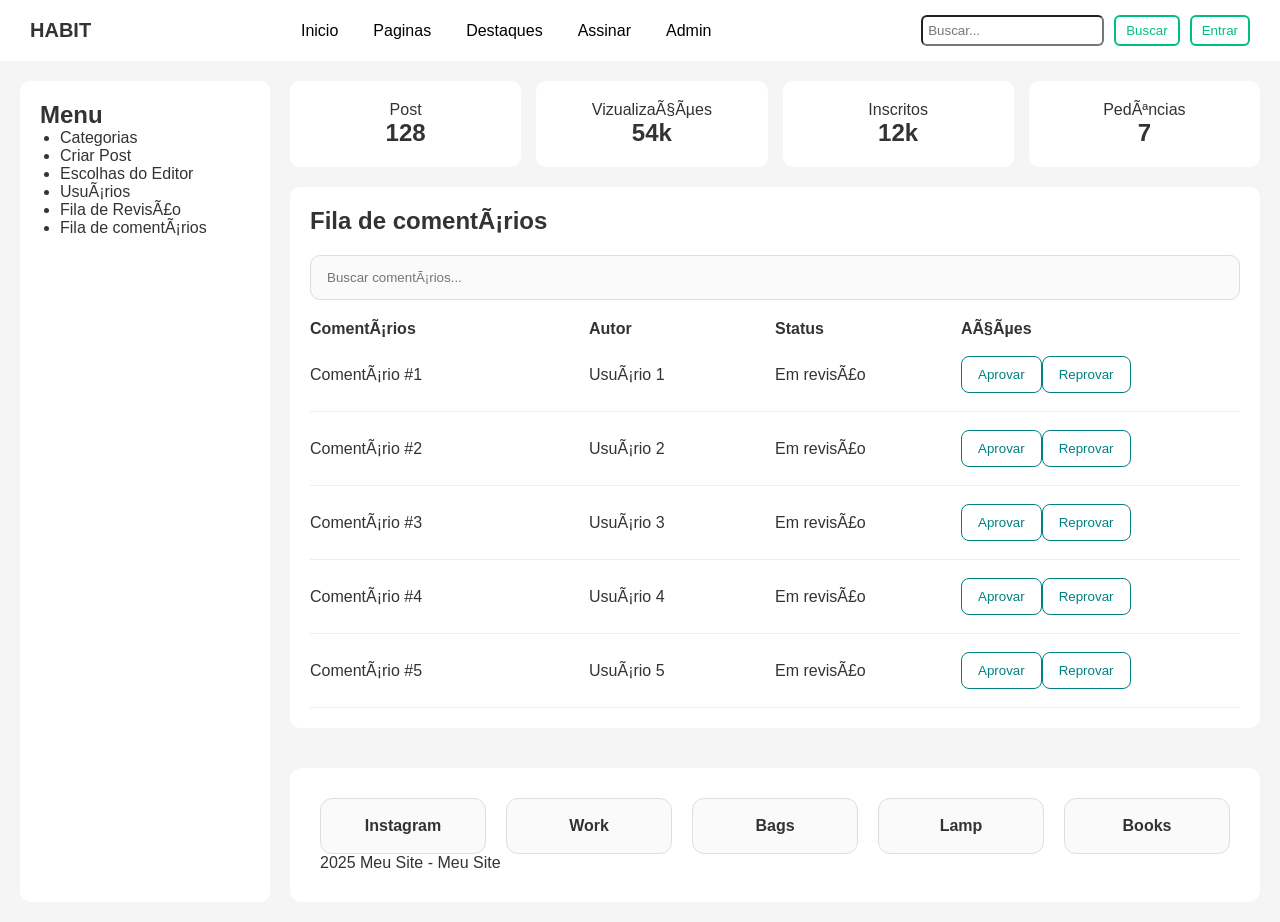
<file: Projeto10/index.html>
<!DOCTYPE html>
<html lang="pt-BR"
<head>
    <meta charset="UFT-8">
    <meta name="viewport" content="width=device-width, initial-scale=1.8">
    <title>Meu Projeto</title>
    <link rel="stylesheet" href="css/style.css">
</head>

</html>
<header>
    <div class="logo">HABIT</div>

    <nav>
        <a href="#">Inicio</a>
        <a href="#">Paginas</a>
        <a href="#">Destaques</a>
        <a href="#">Assinar</a>
        <a href="#">Admin</a>
    </nav>
    <div class="actions">
<input type="text" placeholder="Buscar...">
<button>Buscar</button>
<button>Entrar</button>
    </div>
</header>
<body>
    <div class="dashboard">

        <aside class="sidebar">

            <h2>Menu</h2>

            <ul>
                <li>Categorias</li>
                <li>Criar Post</li>
                <li>Escolhas do Editor</li>
                <li>Usuários</li>
                <li>Fila de Revisão</li>
                <li>Fila de comentários</li>
            </ul>
        </aside>
        <main class="conteudo">

            <section class="cards">
                

                <div class="cardInfo">
                    <p>Post</p>
                    <h2>128</h2>
                </div>

                <div class="cardInfo">
                    <p>Vizualizações</p>
                    <h2>54k</h2>
                    </div>

                <div class="cardInfo">
                    <p>Inscritos</p>
                    <h2>12k</h2>
                </div>

                <div class="cardInfo">
                    <p>Pedências</p>
                    <h2>7</h2>
                </div>
            </section>
            <section class="comentarios">
                <h2>Fila de comentários</h2>
                <input type="text" placeholder="Buscar comentários...">

            <div class="topo">
                <div class="coment">
                    Comentários
                </div>

                <div class="autor">
                    Autor
                </div>

                <div class="status">
                    Status
                </div>
            

                <div class="acoes">
                    Ações
                </div>
            </div>
                
                <div class="linhas">
                    <div class="coment">Comentário #1</div>
                    <div class="autor">Usuário 1</div>
                    <div class="status">Em revisão</div>

                    <div class="acoes">
                        <button>Aprovar</button>
                        <button>Reprovar</button>
                    </div>
                </div>
                
                <div class="linhas">
                    <div class="coment">Comentário #2</div>
                    <div class="autor">Usuário 2</div>
                    <div class="status">Em revisão</div>
                
                    <div class="acoes">
                        <button>Aprovar</button>
                        <button>Reprovar</button>
                    </div>
                </div>

                <div class="linhas">
                    <div class="coment">Comentário #3</div>
                    <div class="autor">Usuário 3</div>
                    <div class="status">Em revisão</div>
                
                    <div class="acoes">
                        <button>Aprovar</button>
                        <button>Reprovar</button>
                    </div>
                </div>

                <div class="linhas">
                    <div class="coment">Comentário #4</div>
                    <div class="autor">Usuário 4</div>
                    <div class="status">Em revisão</div>

                    <div class="acoes">
                        <button>Aprovar</button>
                        <button>Reprovar</button>
                    </div>
                </div>

                <div class="linhas">
                    <div class="coment">Comentário #5</div>
                    <div class="autor">Usuário 5</div>
                    <div class="status">Em revisão</div>

                    <div class="acoes">
                        <button>Aprovar</button>
                        <button>Reprovar</button>
                </div>
        </div>        
            </section>
            </body>
<main>

</main>
<footer class="footer">
    <div class="links">
        <span>Instagram</span>
        <span>Work</span>
        <span>Bags</span>
        <span>Lamp</span>
        <span>Books</span>
    </div>

    <p> 2025 Meu Site - Meu Site</p>
</footer>
</file>
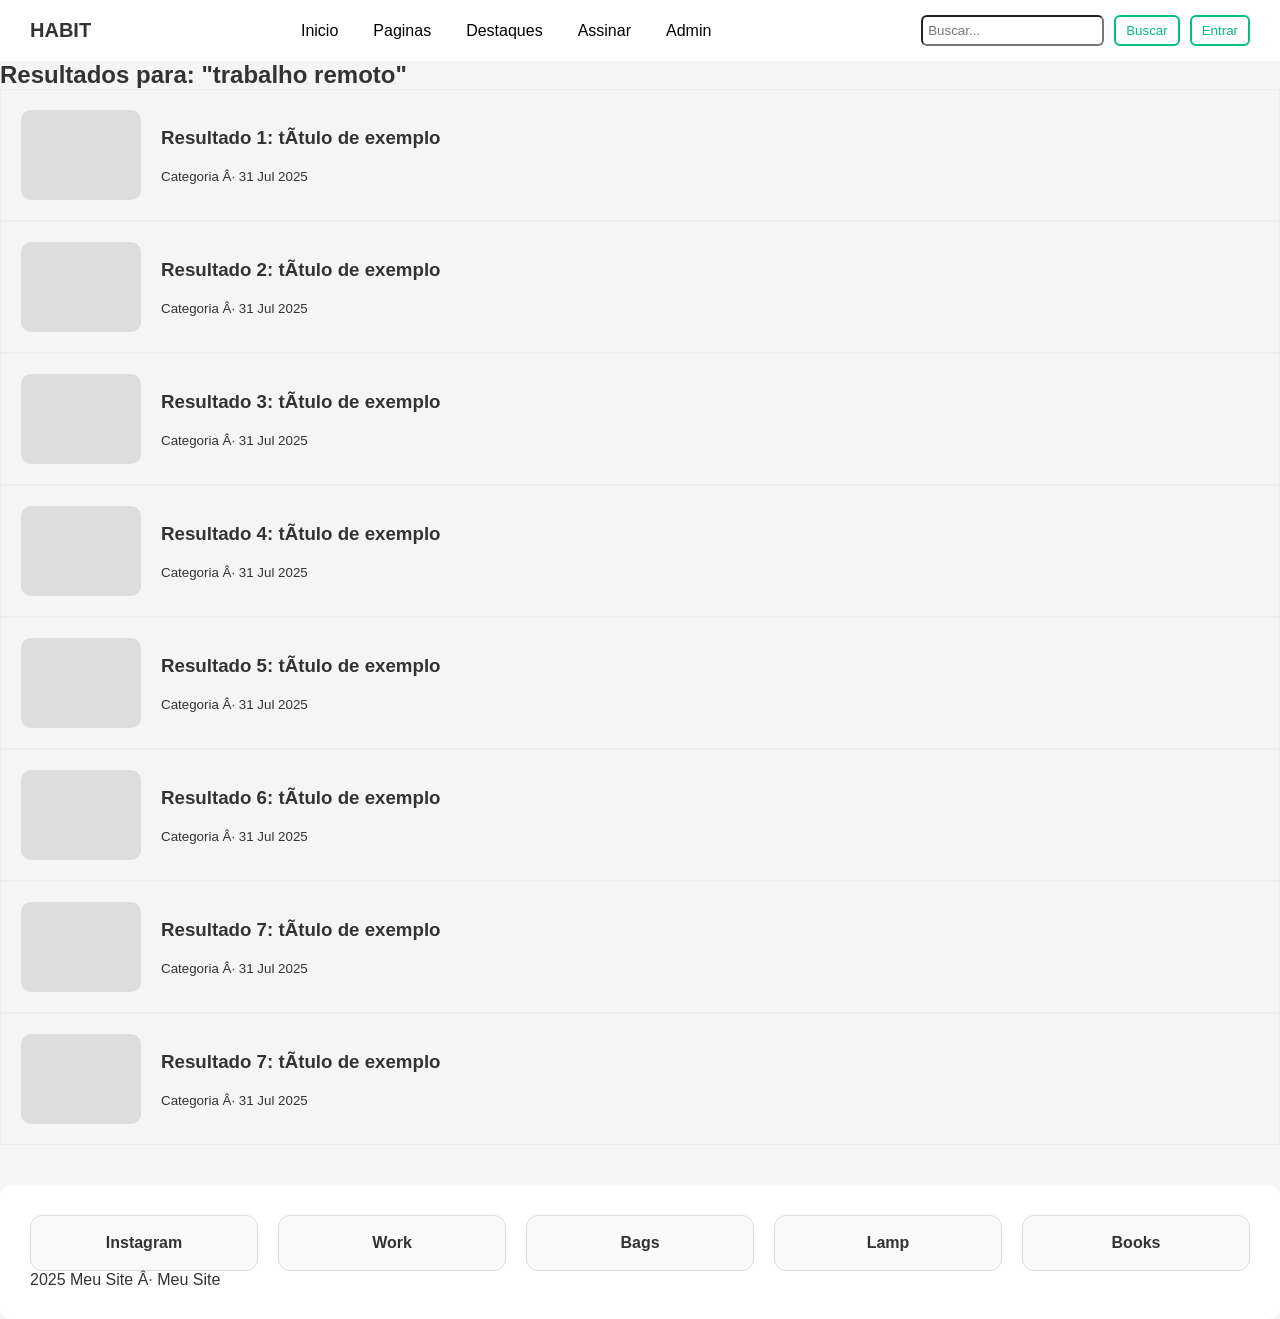
<file: Projeto11/index.html>
<!DOCTYPE html>
<html lang="pt-BR"
<head>
    <meta charset="UFT-8">
    <meta name="viewport" content="width=device-width, initial-scale=1.8">
    <title>Meu Projeto</title>
    <link rel="stylesheet" href="css/style.css">
</head>
<body>


</body>
</html>
<header>
    <div class="logo">HABIT</div>

    <nav>
        <a href="#">Inicio</a>
        <a href="#">Paginas</a>
        <a href="#">Destaques</a>
        <a href="#">Assinar</a>
        <a href="#">Admin</a>
    </nav>
    <div class="actions">
<input type="text" placeholder="Buscar...">
<button>Buscar</button>
<button>Entrar</button>
    </div>
</header>

<main>

</main>

<section>
    <h1>Resultados para: "trabalho remoto"</h1>

    <div class="resultados">
        <div class="resultado">
        <div class="imagem"></div>
        <div class="cardResult">
            <h3>Resultado 1: título de exemplo</h3>
            <small>Categoria · 31 Jul 2025</small>
        </div>
        </div>

        <div class="resultado">
        <div class="imagem"></div>
        <div class="cardResult">
            <h3>Resultado 2: título de exemplo</h3>
            <small>Categoria · 31 Jul 2025</small>
        </div>
        </div>

        <div class="resultado">
        <div class="imagem"></div>
        <div class="cardResult">
            <h3>Resultado 3: título de exemplo</h3>
            <small>Categoria · 31 Jul 2025</small>
        </div>
        </div>

        <div class="resultado">
            <div class="imagem"></div>
        <div class="cardResult">
            <h3>Resultado 4: título de exemplo</h3>
            <small>Categoria · 31 Jul 2025</small>
        </div>
        </div>

       <div class="resultado">
           <div class="imagem"></div>
        <div class="cardResult">
            <h3>Resultado 5: título de exemplo</h3>
            <small>Categoria · 31 Jul 2025</small>
        </div>
        </div>

        <div class="resultado">
            <div class="imagem"></div>
        <div class="cardResult">
            <h3>Resultado 6: título de exemplo</h3>
            <small>Categoria · 31 Jul 2025</small>
        </div>
        </div>

        <div class="resultado">
            <div class="imagem"></div>
        <div class="cardResult">
            <h3>Resultado 7: título de exemplo</h3>
            <small>Categoria · 31 Jul 2025</small>
        </div>
        </div>

        <div class="resultado">
            <div class="imagem"></div>
        <div class="cardResult">
            <h3>Resultado 7: título de exemplo</h3>
            <small>Categoria · 31 Jul 2025</small>
        </div>
        </div>
    </div>
</section>

<footer class="footer">
    <div class="links">
        <span>Instagram</span>
        <span>Work</span>
        <span>Bags</span>
        <span>Lamp</span>
        <span>Books</span>
    </div>

    <p> 2025 Meu Site · Meu Site</p>
</footer>
</file>
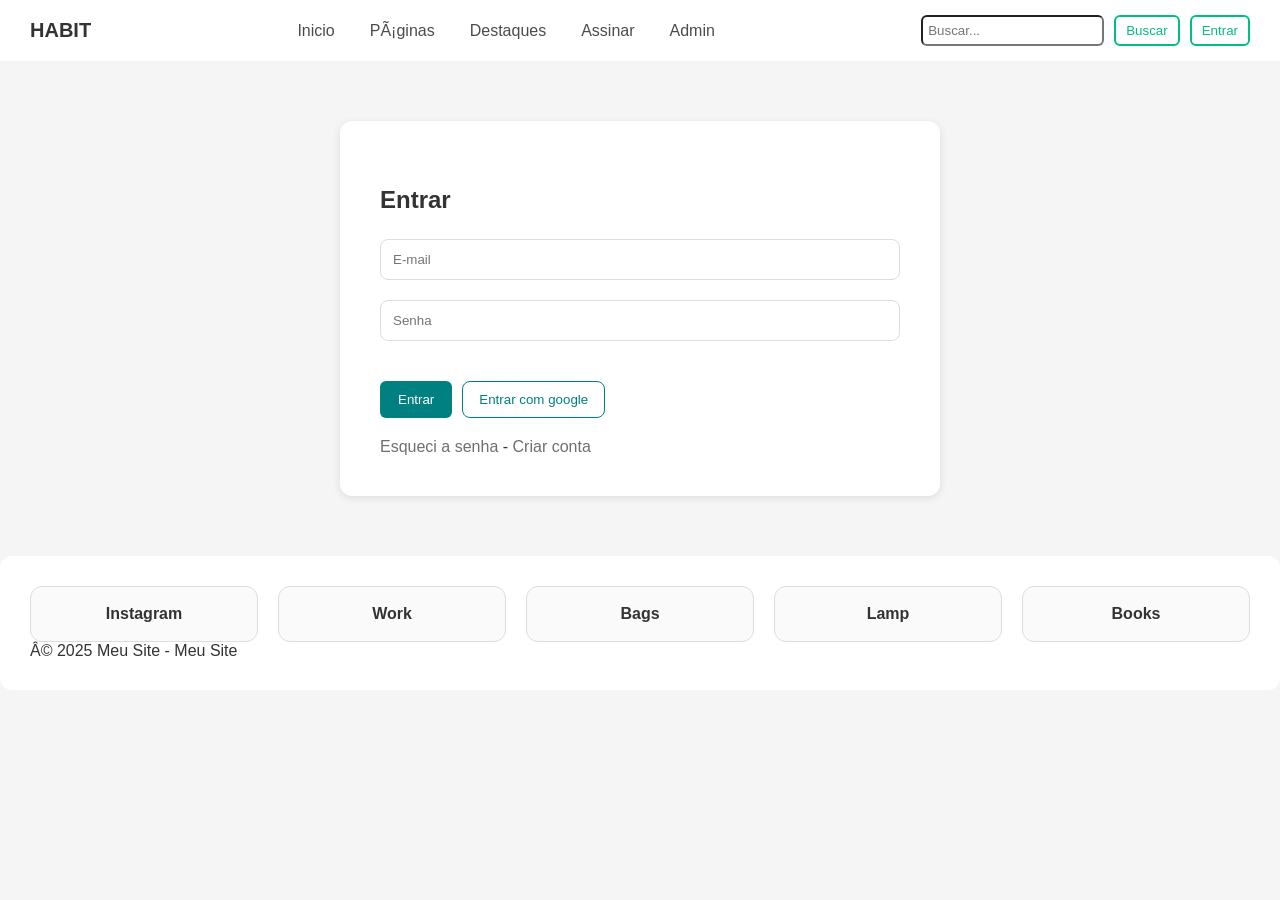
<file: Projeto12/index.html>
<!DOCTYPE html>
<html lang="pt-BR" <head>
<meta charset="UFT-8">
<meta name="viewport" content="width=device-width, initial-scale=1.8">
<title>Meu Projeto</title>
<link rel="stylesheet" href="css/style.css">
</head>

<body>


</body>

</html>
<header>
  <div class="logo">HABIT</div>

  <nav>
    <a href="#">Inicio</a>
    <a href="#">Páginas</a>
    <a href="#">Destaques</a>
    <a href="#">Assinar</a>
    <a href="#">Admin</a>
  </nav>
  <div class="actions">
    <input type="text" placeholder="Buscar...">
    <button>Buscar</button>
    <button>Entrar</button>
  </div>
</header>

<main>

</main>

<section class="entrar">
  <h1>Entrar</h1>

  <form>

    <input type="email" placeholder="E-mail">
    <input type="senha" placeholder="Senha">

    <div class="acoes">
      <button class="claro">Entrar</button>

      <button class="google">Entrar com google</button>
    </div>

    <div class="senha"></div>
    <a href="/">Esqueci a senha</a> <span>-</span>
    <a href="/Criar conta/criarconta.html">Criar conta</a>
  </form>
</section>

<footer class="footer">
  <div class="links">
    <span>Instagram</span>
    <span>Work</span>
    <span>Bags</span>
    <span>Lamp</span>
    <span>Books</span>
  </div>

  <p>© 2025 Meu Site - Meu Site</p>
</footer>
</file>
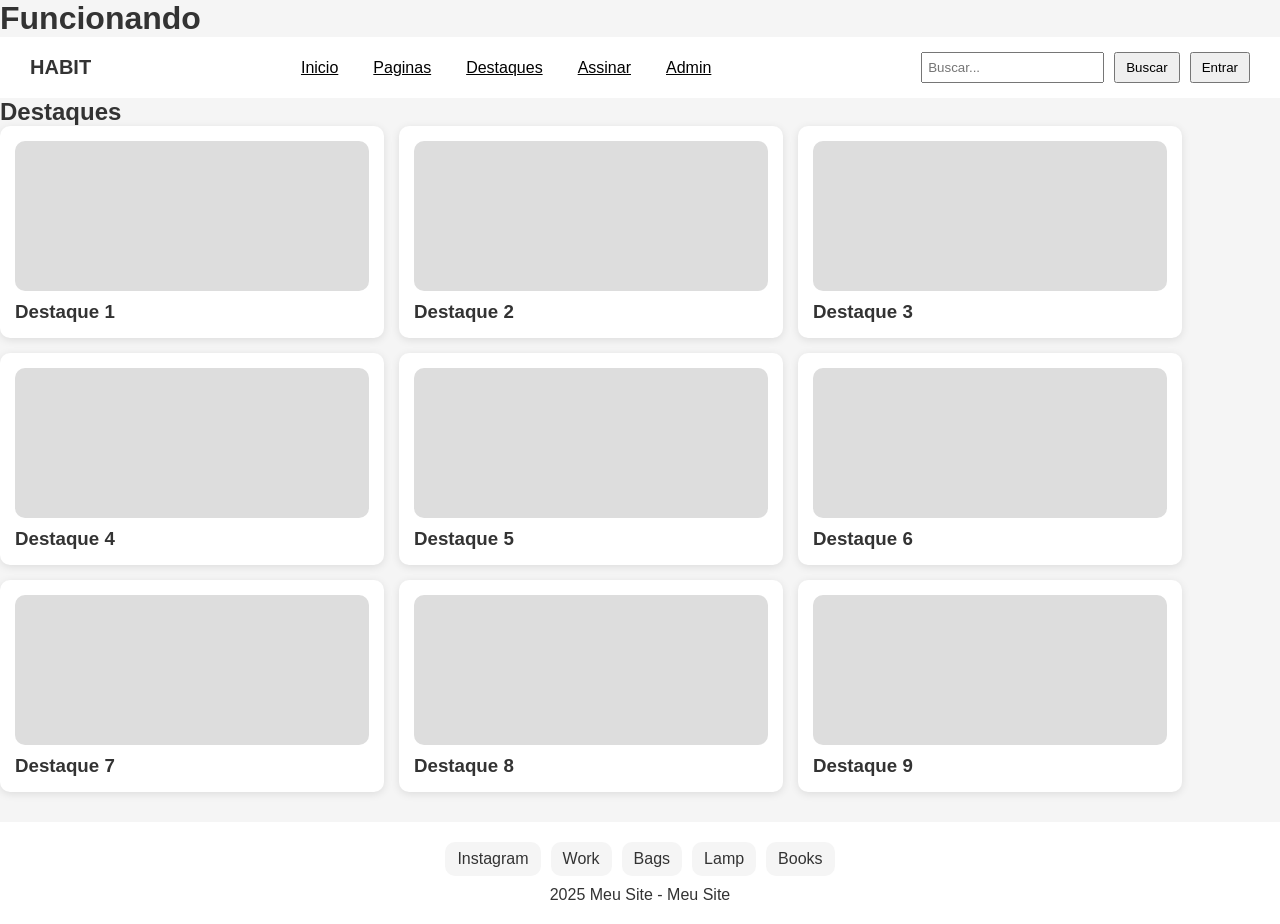
<file: Projeto3/index.html>
<!DOCTYPE html>
<html lang="pt-BR"
<head>
    <meta charset="UFT-8">
    <meta name="viewport" content="width=device-width, initial-scale=1.8">
    <title>Meu Projeto</title>
    <link rel="stylesheet" href="css/style.css">
</head>
<body>

<h1>Funcionando</h1>

</body>
</html>
<header>
    <div class="logo">HABIT</div>

    <nav>
        <a href="#">Inicio</a>
        <a href="#">Paginas</a>
        <a href="#">Destaques</a>
        <a href="#">Assinar</a>
        <a href="#">Admin</a>
    </nav>
    <div class="actions">
<input type="text" placeholder="Buscar...">
<button>Buscar</button>
<button>Entrar</button>
    </div>
</header>

<main>

</main>

<section>
    <h1>Destaques</h1>

 <div class="gridPosts">
    <div class="cardPost">
        <div class="img"></div>
        <h3>Destaque 1</h3>
    </div>
    
    <div class="cardPost">
        <div class="img"></div>
        <h3>Destaque 2</h3>
    </div>
    
    <div class="cardPost">
        <div class="img"></div>
        <h3>Destaque 3</h3>
    </div>
    
    <div class="cardPost">
        <div class="img"></div>
        <h3>Destaque 4</h3>
    </div>
    
    <div class="cardPost">
        <div class="img"></div>
        <h3>Destaque 5</h3>
    </div>
    
    <div class="cardPost">
        <div class="img"></div>
        <h3>Destaque 6</h3>
    </div>
    
    <div class="cardPost">
        <div class="img"></div>
        <h3>Destaque 7</h3>
    </div>
    
    <div class="cardPost">
        <div class="img"></div>
        <h3>Destaque 8</h3>
    </div>
    
    <div class="cardPost">
        <div class="img"></div>
        <h3>Destaque 9</h3>
    </div>
 </div>
</section>

<footer class="footer">
    <div class="links">
        <span>Instagram</span>
        <span>Work</span>
        <span>Bags</span>
        <span>Lamp</span>
        <span>Books</span>
    </div>

    <p> 2025 Meu Site - Meu Site</p>
</footer>
</file>
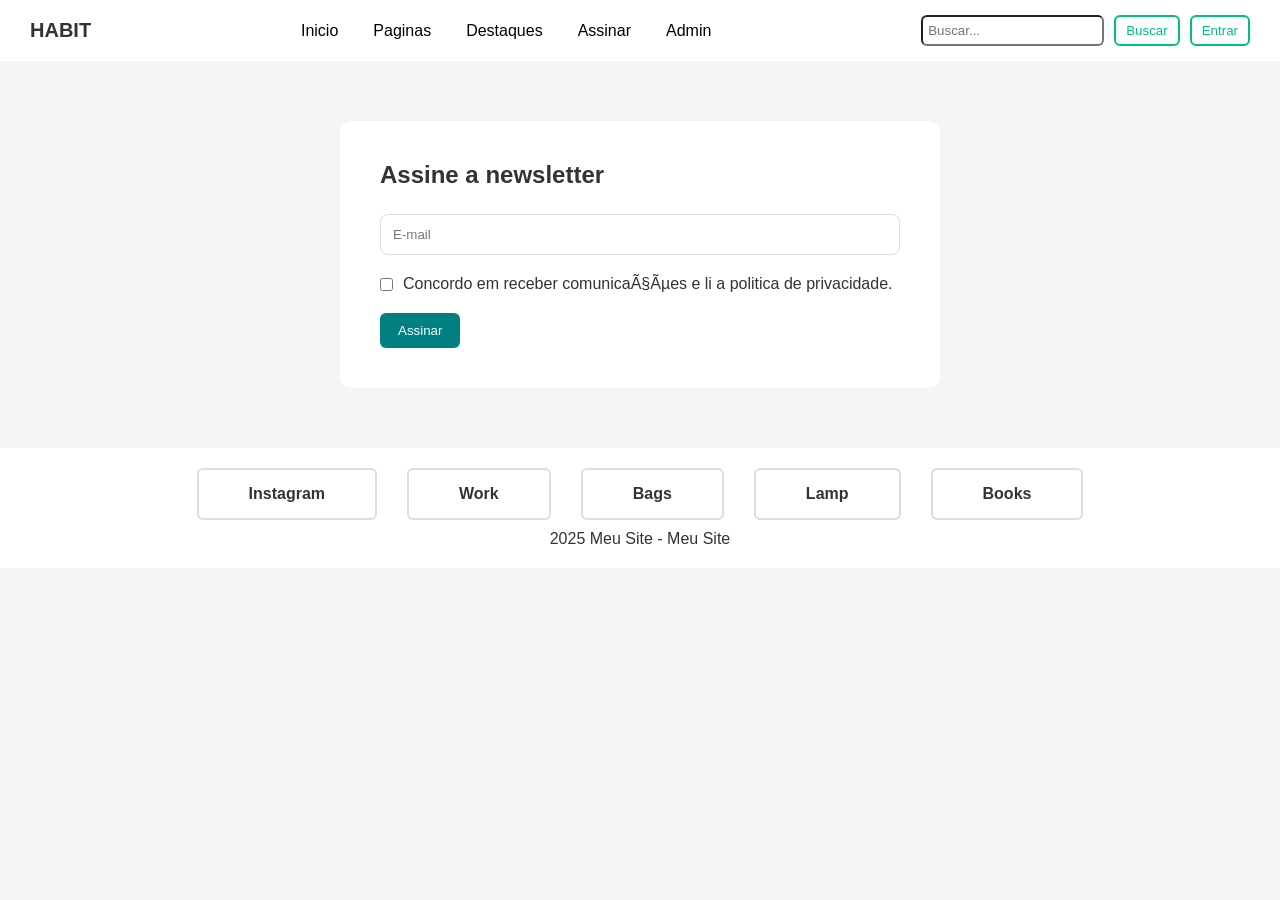
<file: Projeto4/index.html>
<!DOCTYPE html>
<html lang="pt-BR"
<head>
    <meta charset="UFT-8">
    <meta name="viewport" content="width=device-width, initial-scale=1.8">
    <title>Meu Projeto</title>
    <link rel="stylesheet" href="css/style.css">
</head>
<body>

</body>
</html>
<header>
    <div class="logo">HABIT</div>

    <nav>
        <a href="#">Inicio</a>
        <a href="#">Paginas</a>
        <a href="#">Destaques</a>
        <a href="#">Assinar</a>
        <a href="#">Admin</a>
    </nav>
    <div class="actions">
<input type="text" placeholder="Buscar...">
<button>Buscar</button>
<button>Entrar</button>
    </div>
</header>

<main>

</main>

<section class="newsletter"> 
    <h1>Assine a newsletter</h1>

    <form>

        <input type="email" placeholder="E-mail">

        <div class="checkboxArea">
            <input type="checkbox" id="check">

            <label for="check">
                Concordo em receber comunicações e li a politica de privacidade.
            </label>
        </div>
        <button type="submit">Assinar</button>
    </form>
</section>

<footer class="footer">
    <div class="links">
        <span>Instagram</span>
        <span>Work</span>
        <span>Bags</span>
        <span>Lamp</span>
        <span>Books</span>
    </div>

    <p> 2025 Meu Site - Meu Site</p>
</footer>
</file>
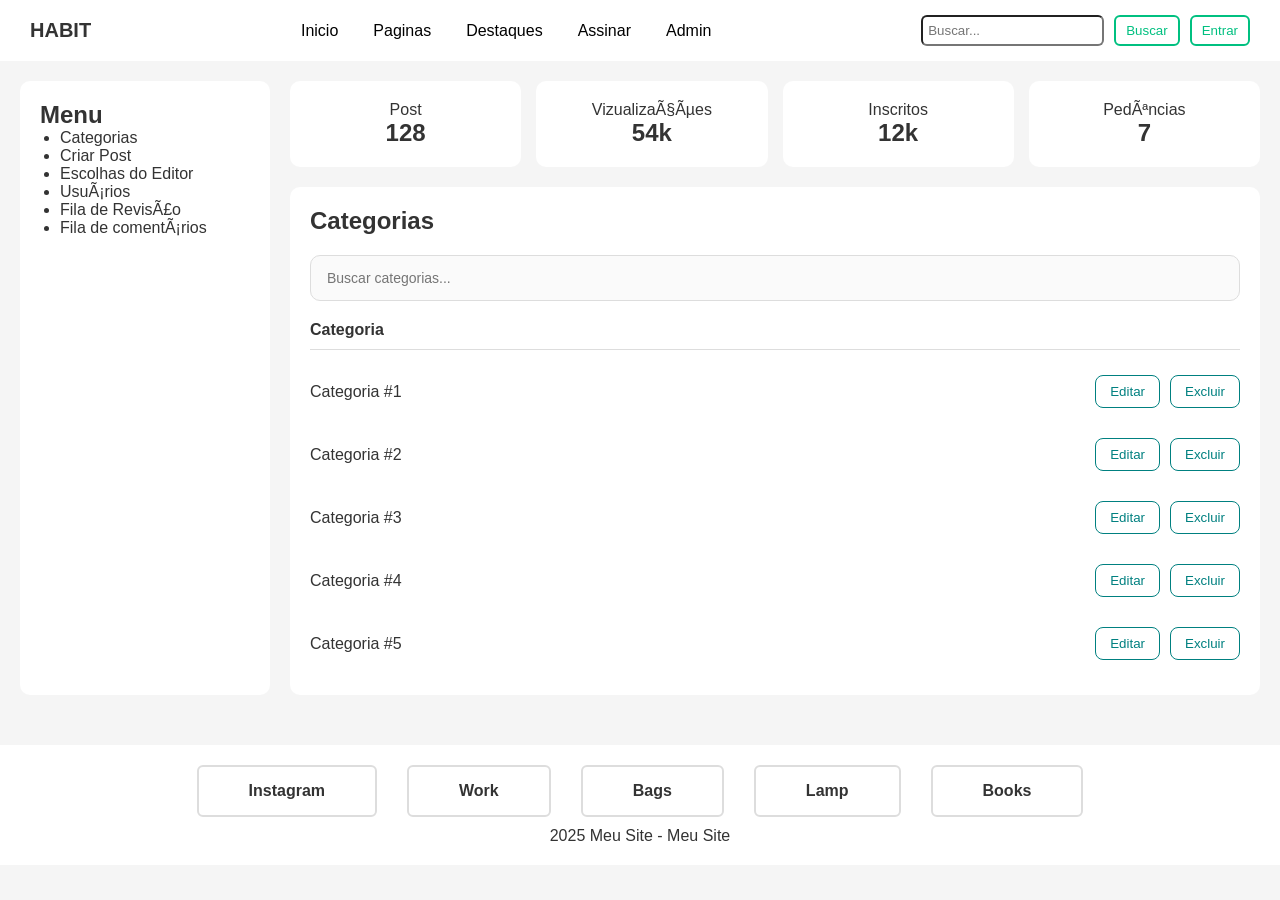
<file: Projeto5/index.html>
<!DOCTYPE html>
<html lang="pt-BR"
<head>
    <meta charset="UFT-8">
    <meta name="viewport" content="width=device-width, initial-scale=1.8">
    <title>Meu Projeto</title>
    <link rel="stylesheet" href="css/style.css">
</head>

</html>
<header>
    <div class="logo">HABIT</div>

    <nav>
        <a href="#">Inicio</a>
        <a href="#">Paginas</a>
        <a href="#">Destaques</a>
        <a href="#">Assinar</a>
        <a href="#">Admin</a>
    </nav>
    <div class="actions">
<input type="text" placeholder="Buscar...">
<button>Buscar</button>
<button>Entrar</button>
    </div>
</header>
<body>
    <div class="dashboard">

        <aside class="sidebar">

            <h2>Menu</h2>

            <ul>
                <li>Categorias</li>
                <li>Criar Post</li>
                <li>Escolhas do Editor</li>
                <li>Usuários</li>
                <li>Fila de Revisão</li>
                <li>Fila de comentários</li>
            </ul>
        </aside>
        <main class="conteudo">

            <section class="cards">
                

                <div class="cardInfo">
                    <p>Post</p>
                    <h2>128</h2>
                </div>

                <div class="cardInfo">
                    <p>Vizualizações</p>
                    <h2>54k</h2>
                    </div>

                <div class="cardInfo">
                    <p>Inscritos</p>
                    <h2>12k</h2>
                </div>

                <div class="cardInfo">
                    <p>Pedências</p>
                    <h2>7</h2>
                </div>
            </section>
            <section class="categorias">
                    <h2>Categorias</h2> 
                    <input type="text" placeholder="Buscar categorias...">

                    <div class="linhaTopo">
                        <strong>Categoria</strong>
                    </div>

                    <div class="categoriaItem">
                    <p>Categoria #1</p>

                    <div class="acoes">
                        <button>Editar</button>
                        <button>Excluir</button>
                    </div>
                    </div>

                    <div class="categoriaItem">
                        <p>Categoria #2</p>

                        <div class="acoes">
                            <button>Editar</button>
                            <button>Excluir</button>
                        </div>
                    </div>

                    <div class="categoriaItem">
                        <p>Categoria #3</p>

                        <div class="acoes">
                            <button>Editar</button>
                            <button>Excluir</button>
                        </div>
                    </div>
                    <div class="categoriaItem">
                        <p>Categoria #4</p>

                        <div class="acoes">
                            <button>Editar</button>
                            <button>Excluir</button>
                        </div>
                    </div>
                    <div class="categoriaItem">
                        <p>Categoria #5</p>

                        <div class="acoes">
                            <button>Editar</button>
                            <button>Excluir</button>
                        </div>
                    </div>
                </section>
        </main>
    </div>

</body>
<main>

</main>
<footer class="footer">
    <div class="links">
        <span>Instagram</span>
        <span>Work</span>
        <span>Bags</span>
        <span>Lamp</span>
        <span>Books</span>
    </div>

    <p> 2025 Meu Site - Meu Site</p>
</footer>
</file>
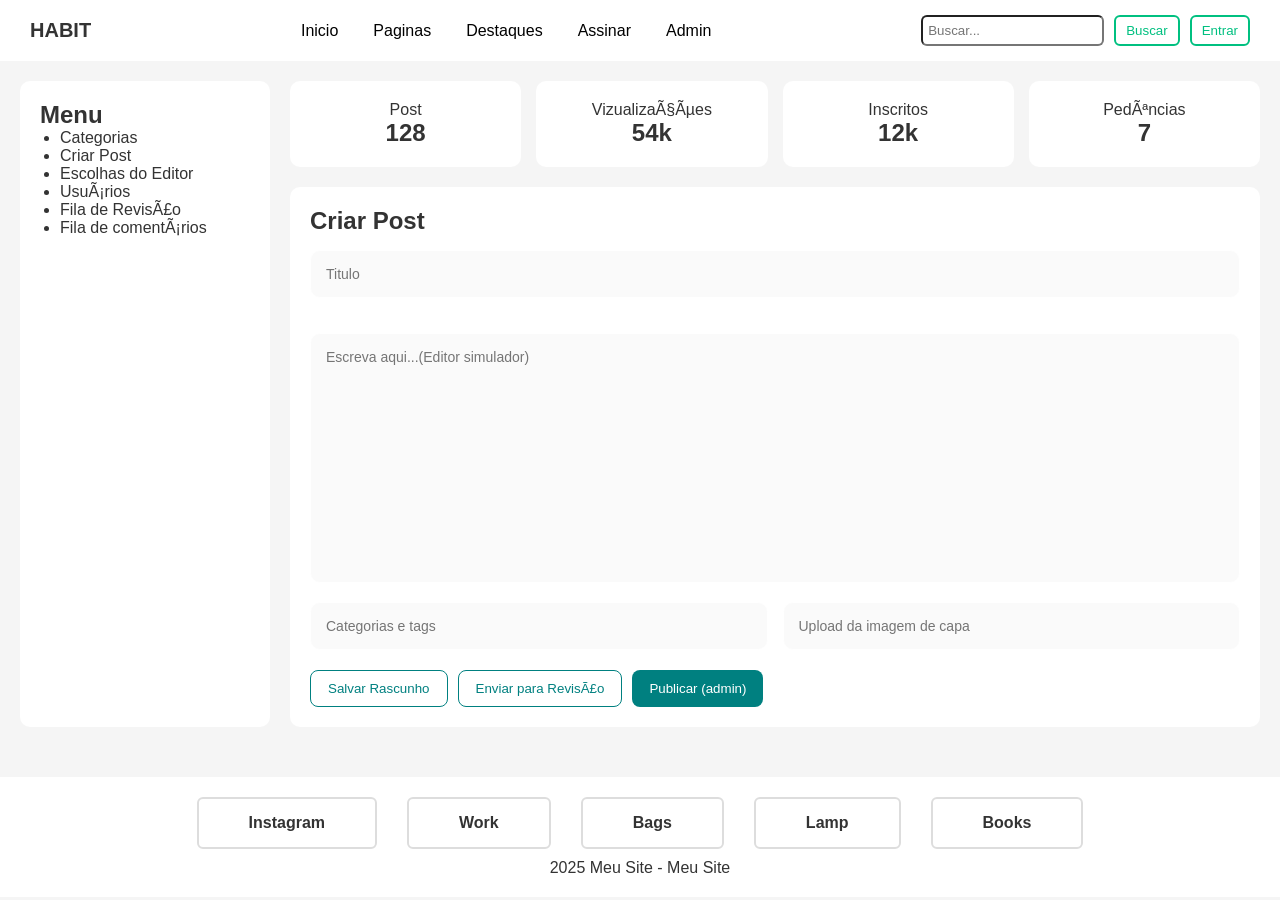
<file: Projeto6/index.html>
<!DOCTYPE html>
<html lang="pt-BR"
<head>
    <meta charset="UFT-8">
    <meta name="viewport" content="width=device-width, initial-scale=1.8">
    <title>Meu Projeto</title>
    <link rel="stylesheet" href="css/style.css">
</head>

</html>
<header>
    <div class="logo">HABIT</div>

    <nav>
        <a href="#">Inicio</a>
        <a href="#">Paginas</a>
        <a href="#">Destaques</a>
        <a href="#">Assinar</a>
        <a href="#">Admin</a>
    </nav>
    <div class="actions">
<input type="text" placeholder="Buscar...">
<button>Buscar</button>
<button>Entrar</button>
    </div>
</header>
<body>
    <div class="dashboard">

        <aside class="sidebar">

            <h2>Menu</h2>

            <ul>
                <li>Categorias</li>
                <li>Criar Post</li>
                <li>Escolhas do Editor</li>
                <li>Usuários</li>
                <li>Fila de Revisão</li>
                <li>Fila de comentários</li>
            </ul>
        </aside>
        <main class="conteudo">

            <section class="cards">
                

                <div class="cardInfo">
                    <p>Post</p>
                    <h2>128</h2>
                </div>

                <div class="cardInfo">
                    <p>Vizualizações</p>
                    <h2>54k</h2>
                    </div>

                <div class="cardInfo">
                    <p>Inscritos</p>
                    <h2>12k</h2>
                </div>

                <div class="cardInfo">
                    <p>Pedências</p>
                    <h2>7</h2>
                </div>
            </section>
            <section class="criarPost">
                <h2>Criar Post</h2>
                <input type="text" class="input-titulo" placeholder="Titulo">
                <textarea placeholder="Escreva aqui...(Editor simulador)"></textarea>

                    <div class="inputs">
                <input type="text" class="input-categorias" placeholder="Categorias e tags">
                <input type="text" class="input-upload" placeholder="Upload da imagem de capa">
                    </div>
                <div class="acoes">
                    <button class="claro">Salvar Rascunho</button>
                    <button class="claro">Enviar para Revisão</button>
                    <Button class="admin">Publicar (admin)</Button>
                </div>
            </section>
        </main>
    </div>
</body>
<main>

</main>
<footer class="footer">
    <div class="links">
        <span>Instagram</span>
        <span>Work</span>
        <span>Bags</span>
        <span>Lamp</span>
        <span>Books</span>
    </div>

    <p> 2025 Meu Site - Meu Site</p>
</footer>
</file>
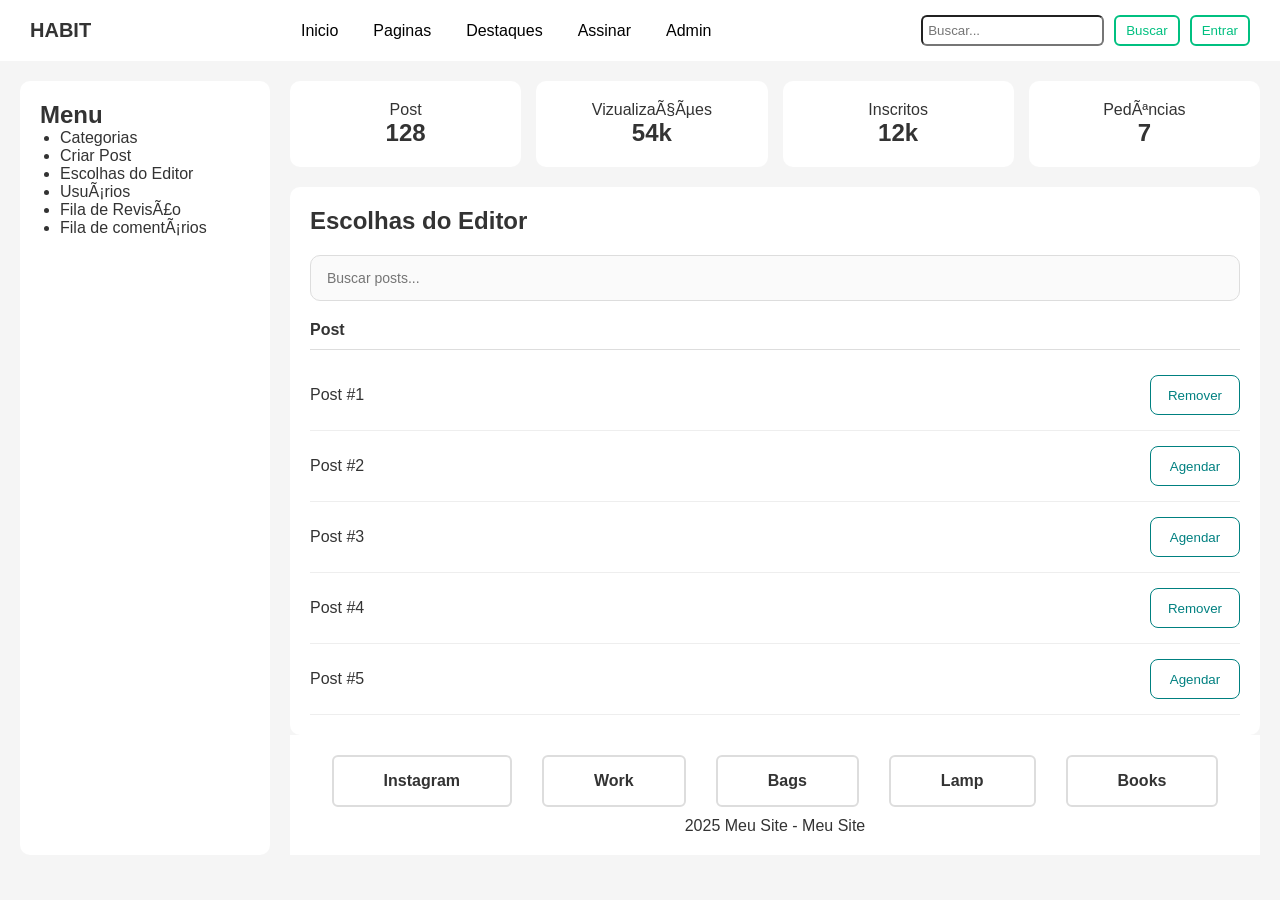
<file: Projeto7/index.html>
<!DOCTYPE html>
<html lang="pt-BR"
<head>
    <meta charset="UFT-8">
    <meta name="viewport" content="width=device-width, initial-scale=1.8">
    <title>Meu Projeto</title>
    <link rel="stylesheet" href="css/style.css">
</head>

</html>
<header>
    <div class="logo">HABIT</div>

    <nav>
        <a href="#">Inicio</a>
        <a href="#">Paginas</a>
        <a href="#">Destaques</a>
        <a href="#">Assinar</a>
        <a href="#">Admin</a>
    </nav>
    <div class="actions">
<input type="text" placeholder="Buscar...">
<button>Buscar</button>
<button>Entrar</button>
    </div>
</header>
<body>
    <div class="dashboard">

        <aside class="sidebar">

            <h2>Menu</h2>

            <ul>
                <li>Categorias</li>
                <li>Criar Post</li>
                <li>Escolhas do Editor</li>
                <li>Usuários</li>
                <li>Fila de Revisão</li>
                <li>Fila de comentários</li>
            </ul>
        </aside>
        <main class="conteudo">

            <section class="cards">
                

                <div class="cardInfo">
                    <p>Post</p>
                    <h2>128</h2>
                </div>

                <div class="cardInfo">
                    <p>Vizualizações</p>
                    <h2>54k</h2>
                    </div>

                <div class="cardInfo">
                    <p>Inscritos</p>
                    <h2>12k</h2>
                </div>

                <div class="cardInfo">
                    <p>Pedências</p>
                    <h2>7</h2>
                </div>
            </section>
            <section class="escolhasEditor">
                <h2>Escolhas do Editor</h2>
                <input type="text" placeholder="Buscar posts...">

                <div class="linhaPost">
                    <strong>Post</strong>
                </div>

                <div class="categoriaPost">
                    <p>Post #1</p>

                    <div class="acoes">
                        <button>Remover</button>
                    </div>
                </div>

                <div class="categoriaPost">
                    <p>Post #2</p>

                    <div class="acoes">
                        <button>Agendar</button>
                    </div>
                </div>

                <div class="categoriaPost">
                    <p>Post #3</p>

                    <div class="acoes">
                        <button>Agendar</button>
                    </div>
                </div>
            
                <div class="categoriaPost">
                    <p>Post #4</p>

                    <div class="acoes">
                        <button>Remover</button>
                    </div>
                </div>

                <div class="categoriaPost">
                    <p>Post #5</p>

                    <div class="acoes">
                        <button>Agendar</button>
                    </div>
                </div>
            </section>
            </body>
<main>

</main>
<footer class="footer">
    <div class="links">
        <span>Instagram</span>
        <span>Work</span>
        <span>Bags</span>
        <span>Lamp</span>
        <span>Books</span>
    </div>

    <p> 2025 Meu Site - Meu Site</p>
</footer>
</file>
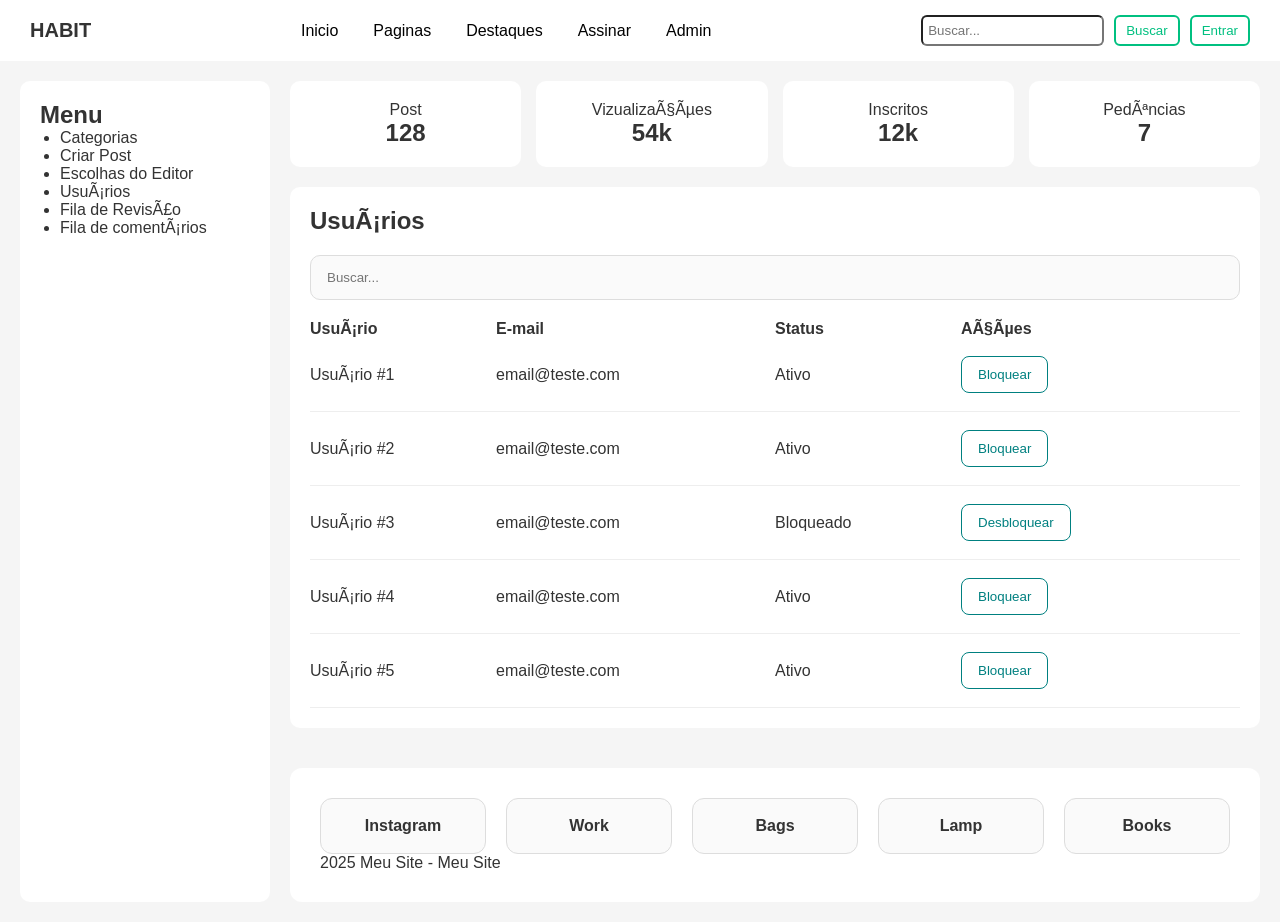
<file: Projeto8/index.html>
<!DOCTYPE html>
<html lang="pt-BR"
<head>
    <meta charset="UFT-8">
    <meta name="viewport" content="width=device-width, initial-scale=1.8">
    <title>Meu Projeto</title>
    <link rel="stylesheet" href="css/style.css">
</head>

</html>
<header>
    <div class="logo">HABIT</div>

    <nav>
        <a href="#">Inicio</a>
        <a href="#">Paginas</a>
        <a href="#">Destaques</a>
        <a href="#">Assinar</a>
        <a href="#">Admin</a>
    </nav>
    <div class="actions">
<input type="text" placeholder="Buscar...">
<button>Buscar</button>
<button>Entrar</button>
    </div>
</header>
<body>
    <div class="dashboard">

        <aside class="sidebar">

            <h2>Menu</h2>

            <ul>
                <li>Categorias</li>
                <li>Criar Post</li>
                <li>Escolhas do Editor</li>
                <li>Usuários</li>
                <li>Fila de Revisão</li>
                <li>Fila de comentários</li>
            </ul>
        </aside>
        <main class="conteudo">

            <section class="cards">
                

                <div class="cardInfo">
                    <p>Post</p>
                    <h2>128</h2>
                </div>

                <div class="cardInfo">
                    <p>Vizualizações</p>
                    <h2>54k</h2>
                    </div>

                <div class="cardInfo">
                    <p>Inscritos</p>
                    <h2>12k</h2>
                </div>

                <div class="cardInfo">
                    <p>Pedências</p>
                    <h2>7</h2>
                </div>
            </section>
            <section class="usuarios">
                <h2>Usuários</h2>
                <input type="text" placeholder="Buscar...">

            <div class="topo">
                <div class="user">
                    Usuário
                </div>

                <div class="email">
                    E-mail
                </div>

                <div class="status">
                    Status
                </div>
            

                <div class="acoes">
                    Ações
                </div>
            </div>
                
                <div class="users">
                    <div class="user">Usuário #1</div>
                    <div class="email">email@teste.com</div>
                    <div class="status">Ativo</div>

                    <div class="acoes">
                        <button>Bloquear</button>
                    </div>
                </div>
                
                <div class="users">
                    <div class="user">Usuário #2</div>
                    <div class="email">email@teste.com</div>
                    <div class="status">Ativo</div>
                
                    <div class="acoes">
                        <button>Bloquear</button>
                    </div>
                </div>

                <div class="users">
                    <div class="user">Usuário #3</div>
                    <div class="email">email@teste.com</div>
                    <div class="status">Bloqueado</div>
                
                    <div class="acoes">
                        <button>Desbloquear</button>
                    </div>
                </div>

                <div class="users">
                    <div class="user">Usuário #4</div>
                    <div class="email">email@teste.com</div>
                    <div class="status">Ativo</div>

                    <div class="acoes">
                        <button>Bloquear</button>
                    </div>
                </div>

                <div class="users">
                    <div class="user">Usuário #5</div>
                    <div class="email">email@teste.com</div>
                    <div class="status">Ativo</div>

                    <div class="acoes">
                        <button>Bloquear</button>
                </div>
        </div>        
            </section>
            </body>
<main>

</main>
<footer class="footer">
    <div class="links">
        <span>Instagram</span>
        <span>Work</span>
        <span>Bags</span>
        <span>Lamp</span>
        <span>Books</span>
    </div>

    <p> 2025 Meu Site - Meu Site</p>
</footer>
</file>
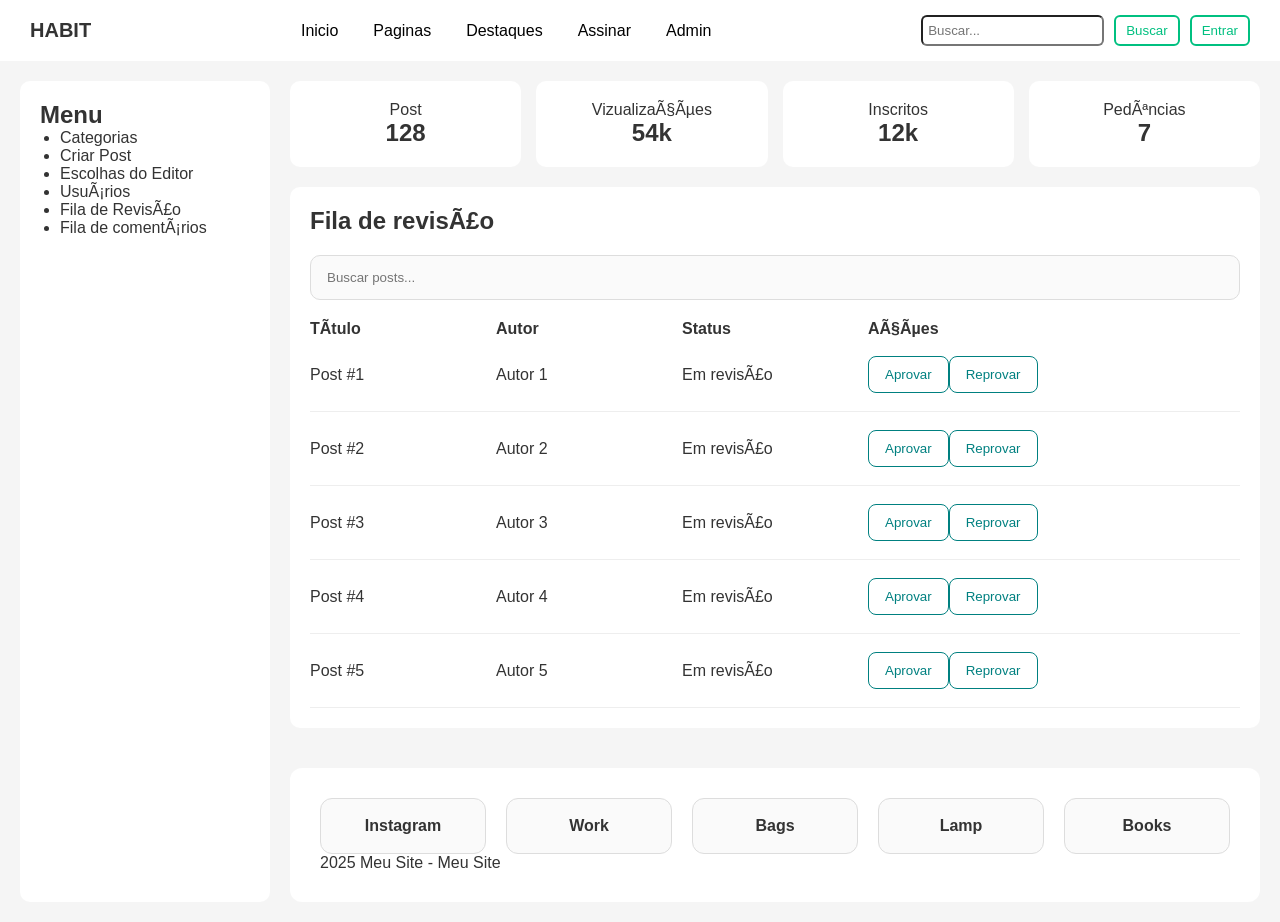
<file: Projeto9/index.html>
<!DOCTYPE html>
<html lang="pt-BR"
<head>
    <meta charset="UFT-8">
    <meta name="viewport" content="width=device-width, initial-scale=1.8">
    <title>Meu Projeto</title>
    <link rel="stylesheet" href="css/style.css">
</head>

</html>
<header>
    <div class="logo">HABIT</div>

    <nav>
        <a href="#">Inicio</a>
        <a href="#">Paginas</a>
        <a href="#">Destaques</a>
        <a href="#">Assinar</a>
        <a href="#">Admin</a>
    </nav>
    <div class="actions">
<input type="text" placeholder="Buscar...">
<button>Buscar</button>
<button>Entrar</button>
    </div>
</header>
<body>
    <div class="dashboard">

        <aside class="sidebar">

            <h2>Menu</h2>

            <ul>
                <li>Categorias</li>
                <li>Criar Post</li>
                <li>Escolhas do Editor</li>
                <li>Usuários</li>
                <li>Fila de Revisão</li>
                <li>Fila de comentários</li>
            </ul>
        </aside>
        <main class="conteudo">

            <section class="cards">
                

                <div class="cardInfo">
                    <p>Post</p>
                    <h2>128</h2>
                </div>

                <div class="cardInfo">
                    <p>Vizualizações</p>
                    <h2>54k</h2>
                    </div>

                <div class="cardInfo">
                    <p>Inscritos</p>
                    <h2>12k</h2>
                </div>

                <div class="cardInfo">
                    <p>Pedências</p>
                    <h2>7</h2>
                </div>
            </section>
            <section class="revisao">
                <h2>Fila de revisão</h2>
                <input type="text" placeholder="Buscar posts...">

            <div class="topo">
                <div class="post">
                    Título
                </div>

                <div class="autor">
                    Autor
                </div>

                <div class="status">
                    Status
                </div>
            

                <div class="acoes">
                    Ações
                </div>
            </div>
                
                <div class="posts">
                    <div class="post">Post #1</div>
                    <div class="autor">Autor 1</div>
                    <div class="status">Em revisão</div>

                    <div class="acoes">
                        <button>Aprovar</button>
                        <button>Reprovar</button>
                    </div>
                </div>
                
                <div class="posts">
                    <div class="post">Post #2</div>
                    <div class="autor">Autor 2</div>
                    <div class="status">Em revisão</div>
                
                    <div class="acoes">
                        <button>Aprovar</button>
                        <button>Reprovar</button>
                    </div>
                </div>

                <div class="posts">
                    <div class="post">Post #3</div>
                    <div class="autor">Autor 3</div>
                    <div class="status">Em revisão</div>
                
                    <div class="acoes">
                        <button>Aprovar</button>
                        <button>Reprovar</button>
                    </div>
                </div>

                <div class="posts">
                    <div class="post">Post #4</div>
                    <div class="autor">Autor 4</div>
                    <div class="status">Em revisão</div>

                    <div class="acoes">
                        <button>Aprovar</button>
                        <button>Reprovar</button>
                    </div>
                </div>

                <div class="posts">
                    <div class="post">Post #5</div>
                    <div class="autor">Autor 5</div>
                    <div class="status">Em revisão</div>

                    <div class="acoes">
                        <button>Aprovar</button>
                        <button>Reprovar</button>
                </div>
        </div>        
            </section>
            </body>
<main>

</main>
<footer class="footer">
    <div class="links">
        <span>Instagram</span>
        <span>Work</span>
        <span>Bags</span>
        <span>Lamp</span>
        <span>Books</span>
    </div>

    <p> 2025 Meu Site - Meu Site</p>
</footer>
</file>
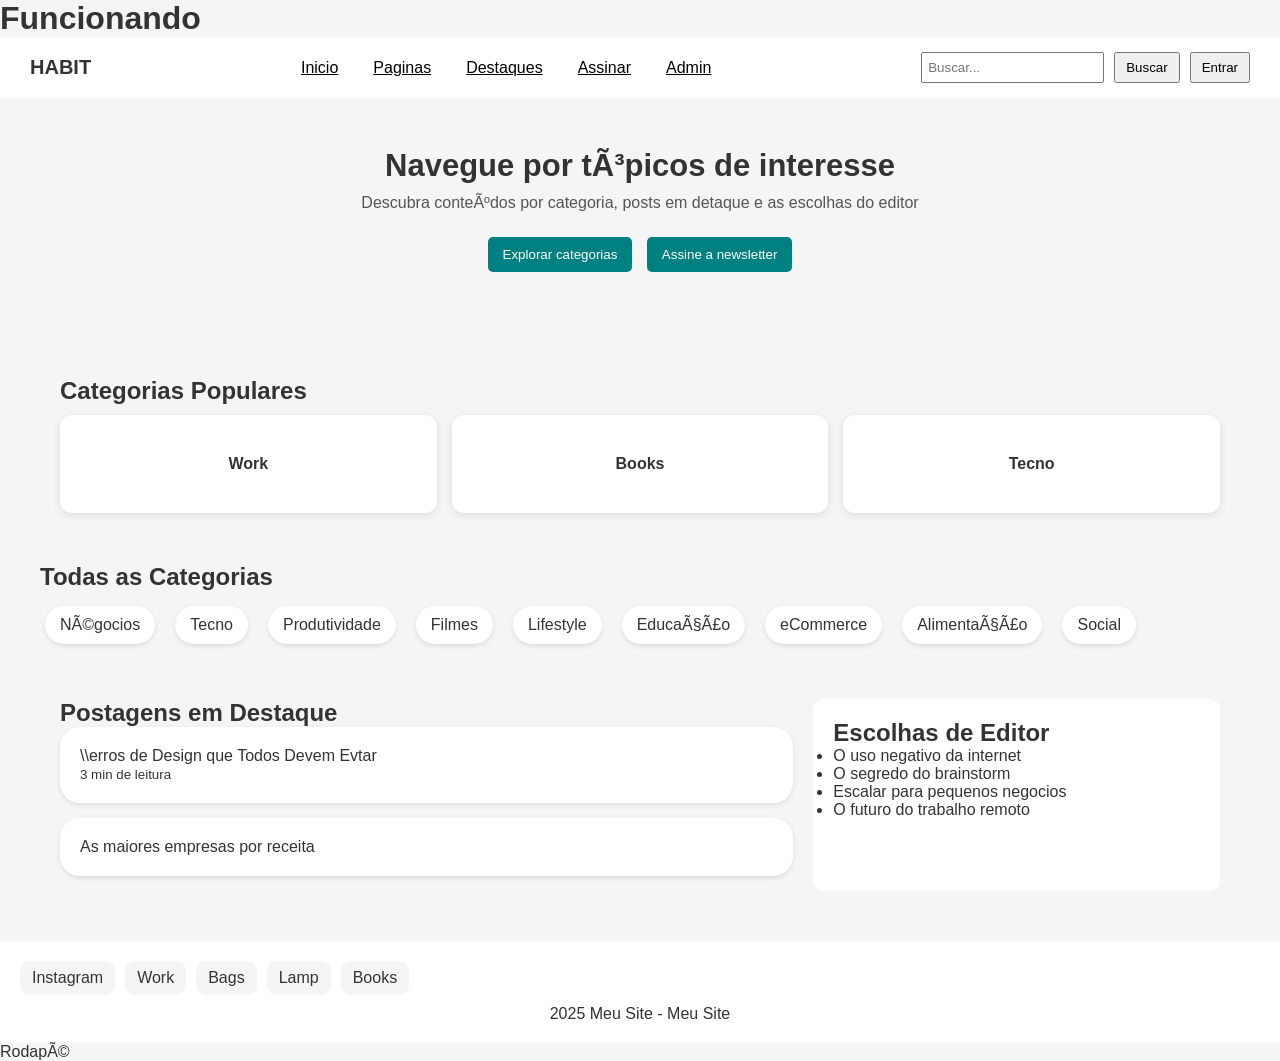
<file: projetoInterface/index.html>
<!DOCTYPE html>
<html lang="pt-BR"
<head>
    <meta charset="UFT-8">
    <meta name="viewport" content="width=device-width, initial-scale=1.8">
    <title>Meu Projeto</title>
    <link rel="stylesheet" href="css/style.css">
</head>
<body>

<h1>Funcionando</h1>

</body>
</html>
<header>
    <div class="logo">HABIT</div>

    <nav>
        <a href="#">Inicio</a>
        <a href="#">Paginas</a>
        <a href="#">Destaques</a>
        <a href="#">Assinar</a>
        <a href="#">Admin</a>
    </nav>
    <div class="actions">
<input type="text" placeholder="Buscar...">
<button>Buscar</button>
<button>Entrar</button>
    </div>
</header>

<main>

    <section class="hero">
        <h1>Navegue por tópicos de interesse</h1>
        <p>Descubra conteúdos por categoria, posts em detaque e as escolhas do editor</p>

        <button>Explorar categorias</button>
        <button>Assine a newsletter</button>
    </section>

    <section class="categorias-populares">
        <h2>Categorias Populares</h2>

        <div class="cards">
            <div class="card">Work</div>
            <div class="card">Books</div>
            <div class="card">Tecno</div>
        </div>
    </section>

    <section class="todas-categorias">
        <h2>Todas as Categorias</h2>
    
        <div class="lista-categorias">
        <span>Négocios</span>
        <span>Tecno</span>
        <span>Produtividade</span>
        <span>Filmes</span>
        <span>Lifestyle</span>
        <span>Educação</span>
        <span>eCommerce</span>
        <span>Alimentação</span>
        <span>Social</span>
    </div>
    </section>

    <section class="conteudo">
        <div class="posts">
            <h2>Postagens em Destaque</h2>
            <article class="post">
                <p>\\erros de Design que Todos Devem Evtar</p>
                <small>3 min de leitura</small>
            </article>
            <article class="post">
                <p>As maiores empresas por receita</p>
            </article>
        </div>

        <aside class="sidebar">
            <h2>Escolhas de Editor</h2>
            <ul>
                <li>O uso negativo da internet</li>
                <li>O segredo do brainstorm</li>
                <li>Escalar para pequenos negocios</li>
                <li>O futuro do trabalho remoto</li>
            </ul>
        </aside>


    </section>

</main>

<footer class="footer">
    <div class="links">
        <span>Instagram</span>
        <span>Work</span>
        <span>Bags</span>
        <span>Lamp</span>
        <span>Books</span>
    </div>

    <p> 2025 Meu Site - Meu Site</p>
</footer>

<footer>
    <p>Rodapé</p>
</footer>

</body>
</file>
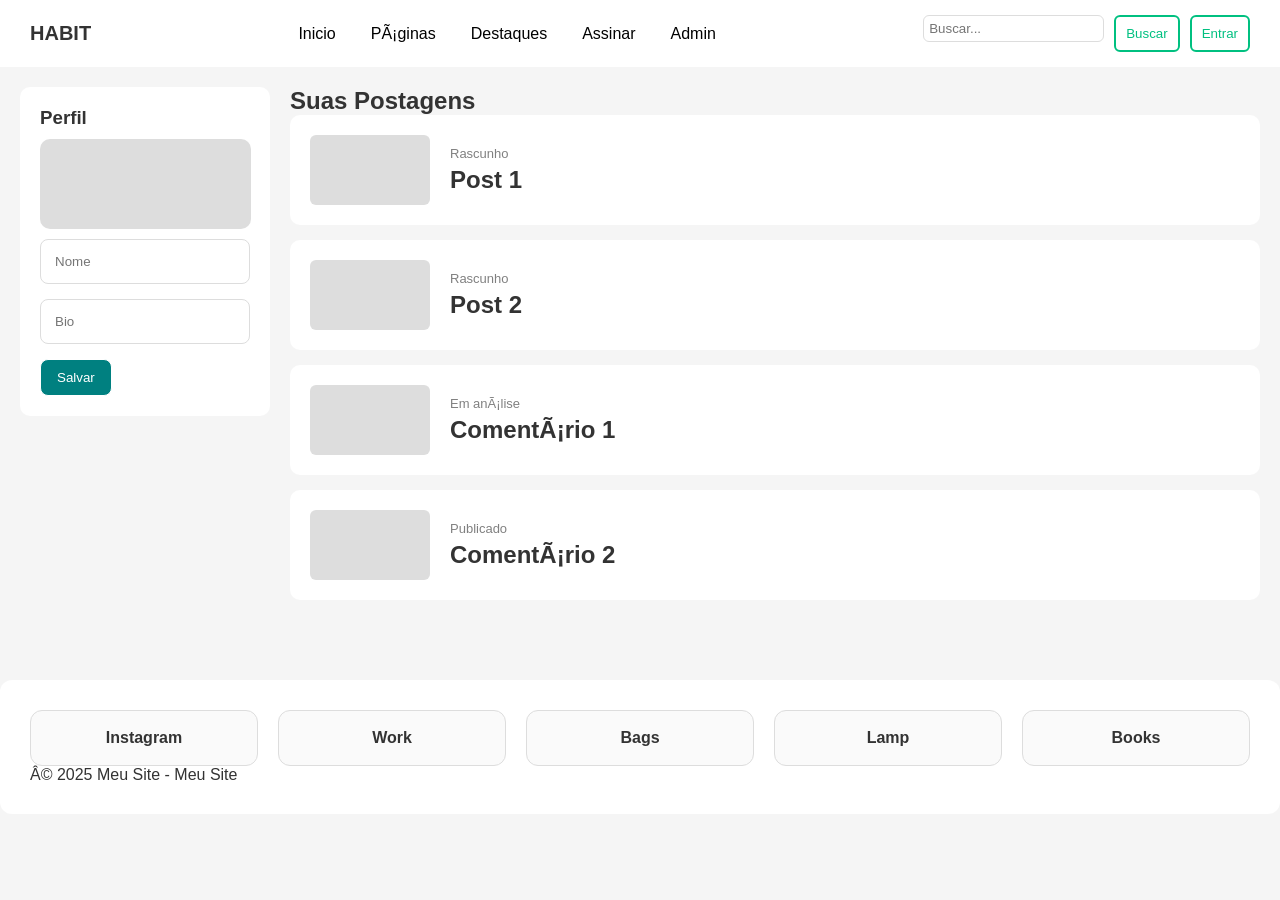
<file: Projeto13/postagens.html>
<!DOCTYPE html>
<html lang="pt-BR" <head>
<meta charset="UFT-8">
<meta name="viewport" content="width=device-width, initial-scale=1.8">
<title>Meu Projeto</title>
<link rel="stylesheet" href="css/style.css">

<body>


  </head>


</html>
<header>
  <div class="logo">HABIT</div>

  <nav>
    <a href="#">Inicio</a>
    <a href="#">Páginas</a>
    <a href="#">Destaques</a>
    <a href="#">Assinar</a>
    <a href="#">Admin</a>
  </nav>
  <div class="actions">
    <input type="text" placeholder="Buscar...">
    <button>Buscar</button>
    <button>Entrar</button>
  </div>
</header>

<div class="dashboardperfil">

  <aside class="sidebarperfil">

    <h3>Perfil</h3>

    <div class="img"></div>

    <input type="nome" placeholder="Nome">
    <input type="bio" placeholder="Bio">

    <button class="salvar">Salvar</button>
  </aside>
  <main class="postagens">
    <h2>Suas Postagens</h2>

    <section class="cardsPost">

      <div class="posts">
        <div class="imgpost"></div>
        <div class="post">
          <small>Rascunho</small>
          <h2>Post 1</h2>
        </div>
      </div>

      <div class="posts">
        <div class="imgpost"></div>
        <div class="post">
          <small>Rascunho</small>
          <h2>Post 2</h2>
        </div>
      </div>

      <div class="posts">
        <div class="imgpost"></div>
        <div class="post">
          <small>Em análise</small>
          <h2>Comentário 1</h2>
        </div>
      </div>

      <div class="posts">
        <div class="imgpost"></div>
        <div class="post">
          <small>Publicado</small>
          <h2>Comentário 2</h2>
        </div>
      </div>
    </section>
  </main>
</div>

<footer class="footer">
  <div class="links">
    <span>Instagram</span>
    <span>Work</span>
    <span>Bags</span>
    <span>Lamp</span>
    <span>Books</span>
  </div>

  <p>© 2025 Meu Site - Meu Site</p>
</footer>
</body>
</file>
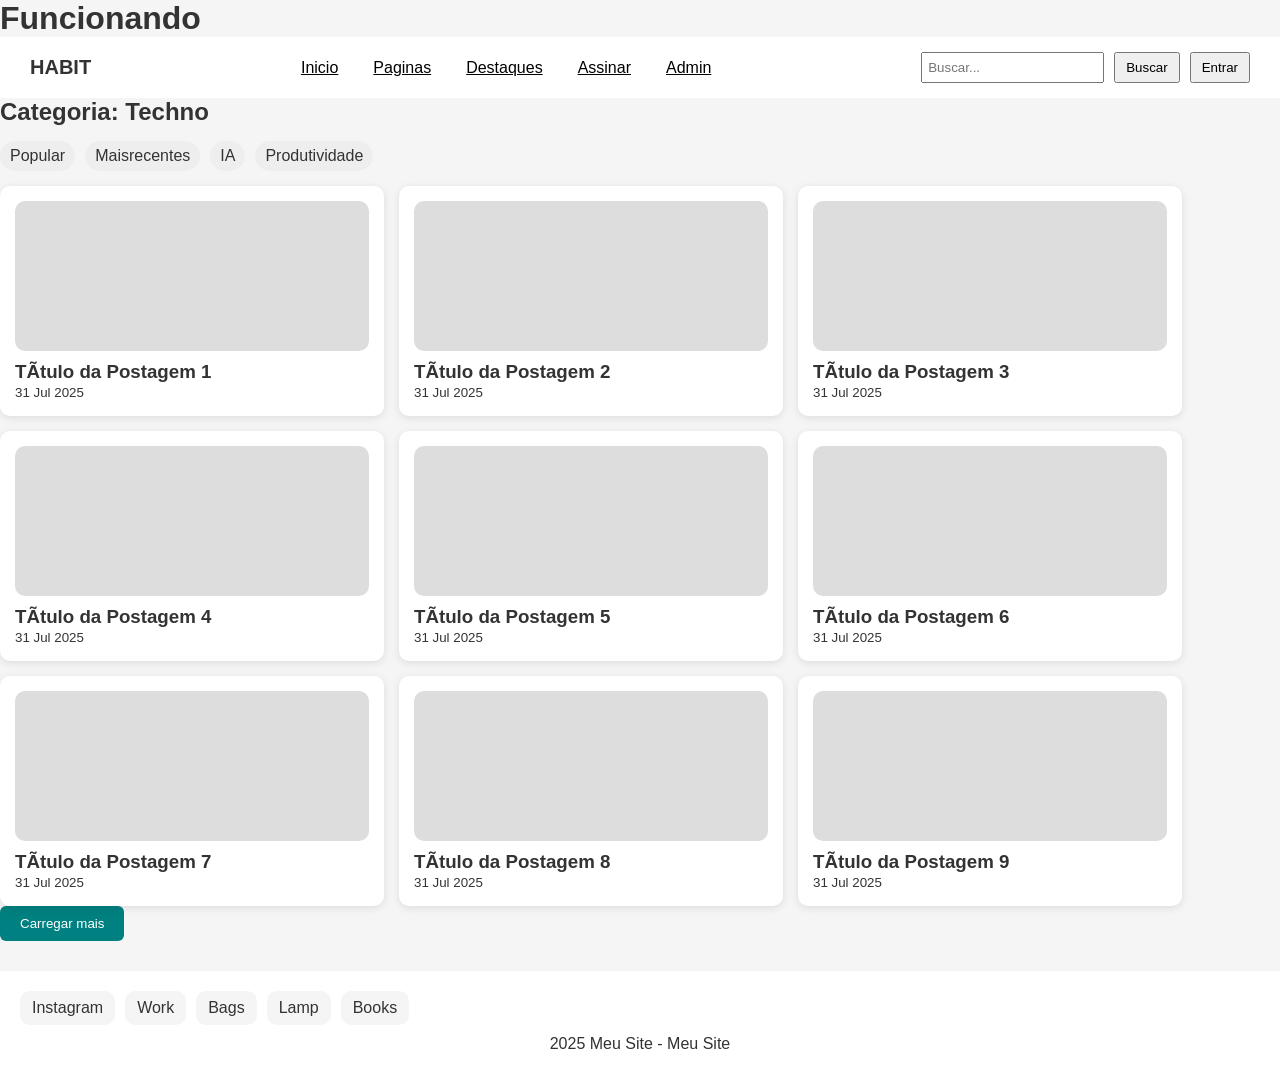
<file: Projeto2/categoria.html>
<!DOCTYPE html>
<html lang="pt-BR"
<head>
    <meta charset="UFT-8">
    <meta name="viewport" content="width=device-width, initial-scale=1.8">
    <title>Meu Projeto</title>
    <link rel="stylesheet" href="css/style.css">
</head>
<body>

<h1>Funcionando</h1>

</body>
</html>
<header>
    <div class="logo">HABIT</div>

    <nav>
        <a href="#">Inicio</a>
        <a href="#">Paginas</a>
        <a href="#">Destaques</a>
        <a href="#">Assinar</a>
        <a href="#">Admin</a>
    </nav>
    <div class="actions">
<input type="text" placeholder="Buscar...">
<button>Buscar</button>
<button>Entrar</button>
    </div>
</header>

<main>

</main>

<section>
    <h1>Categoria: Techno</h1>

    <div class="filtros">
        <span>Popular</span>
        <span>Maisrecentes</span>
        <span>IA</span>
        <span>Produtividade</span>
    </div>

    <div class="grid-posts">
        <div class="card-post">
            <div class="imagem"></div>
            <h3>Título da Postagem 1</h3>
            <small>31 Jul 2025</small>
        </div>

        <div class="card-post">
            <div class="imagem"></div>
            <h3>Título da Postagem 2</h3>
            <small>31 Jul 2025</small>
        </div>

        <div class="card-post">
            <div class="imagem"></div>
            <h3>Título da Postagem 3</h3>
            <small>31 Jul 2025</small>
        </div>

        <div class="card-post">
            <div class="imagem"></div>
            <h3>Título da Postagem 4</h3>
            <small>31 Jul 2025</small>
        </div>

        <div class="card-post">
            <div class="imagem"></div>
            <h3>Título da Postagem 5</h3>
            <small>31 Jul 2025</small>
        </div>

        <div class="card-post">
            <div class="imagem"></div>
            <h3>Título da Postagem 6</h3>
            <small>31 Jul 2025</small>
        </div>

        <div class="card-post">
            <div class="imagem"></div>
            <h3>Título da Postagem 7</h3>
            <small>31 Jul 2025</small>
        </div>

        <div class="card-post">
            <div class="imagem"></div>
            <h3>Título da Postagem 8</h3>
            <small>31 Jul 2025</small>
        </div>

        <div class="card-post">
            <div class="imagem"></div>
            <h3>Título da Postagem 9</h3>
            <small>31 Jul 2025</small>
        </div>
    </div>
    <button class="carregar">Carregar mais</button>
</section>

<footer class="footer">
    <div class="links">
        <span>Instagram</span>
        <span>Work</span>
        <span>Bags</span>
        <span>Lamp</span>
        <span>Books</span>
    </div>

    <p> 2025 Meu Site - Meu Site</p>
</footer>
</file>
<file: Projeto10/css/style.css>
* {
    margin: 0;
    padding: 0;
    box-sizing: border-box;
}

body {
    font-family: Arial, sans-serif;
    background: #f5f5f5;
    color: #333;
}

header {
    display: flex;
    justify-content: space-between;
    align-items: center;
    padding: 15px 30px;
    background: white;
}
nav {
    display: flex;
    gap: 15px;
}

.logo {
    font-weight: bold;
    font-size: 20px;
}
nav a {
    text-decoration: none;
    margin: 0 10px;
    text-decoration: nome;
    color: black;
}
.actions {
    display: flex;
    gap: 10px;
    border-radius: 15px;
}
.actions input {
    padding: 5px;
    border-radius: 6px;
}
.actions button {
    color: #00c080;
    padding: 6px 10px;
    cursor: pointer;
    border-radius: 6px;
    border: 2px solid #00c080;
    background-color: transparent;
    
}
.hero {
    text-align: center;
    padding: 40px 20px;
}
.hero h1 {
    font-size: 28px;
    margin-bottom: 10px;
}
.hero p {
    margin-bottom: 20px;
}
.hero button {
    margin: 5px;
    padding: 10px 15px;
    cursor: pointer;
}
body {
    background: #f5f5f5;
    font-family: Arial, Helvetica, sans-serif;
}
.dashboard {
    display: flex;
    gap: 20px;
    padding: 20px;
}
.sidebar {
    width: 250px;
    background: white;
    padding: 20px;
    border-radius: 10px;
}
.sidebar ul {
    padding-left: 20px;
}
.conteudo {
    flex: 1;
}
.cards {
    display: flex;
    gap: 15px;
}
.cardInfo {
    background: white;
    flex: 1;
    padding: 20px;
    border-radius: 10px;
    text-align: center;
}
.comentarios {
    background: white;
    padding: 20px;
    border-radius: 10px;
    margin-top: 20px;
}
.comentarios input {
    width: 100%;
    padding: 14px 16px;
    margin: 20px 0;
    border: 1px solid #ddd;
    border-radius: 10px;
    background: #fafafa;
    outline: none;
    box-sizing: border-box;
}
.linhas {
    display: flex;
    align-items: center;
    border-bottom: 1px solid #eee;
    padding: 18px 0;
}
.topo {
    display: flex;
    font-weight: bold;
}
.coment {
    width: 30%;
}
.autor {
    width: 20%;
}
.status {
    width: 20%;
}
.acoes {
    display: flex;
    width: 20%;
}
button {
    padding: 10px 16px;
    border: 1px solid teal;
    background: white;
    color: teal;
    border-radius: 8px;
    cursor: pointer;
}
button:hover {
    background: teal;
    color: white;
    transition: 0.3s;
}
.footer {
    width: 100%;
    background: white;
    padding: 30px ;
    margin-top: 40px;
    border-radius: 12px;
}
.footer .links {
    display: flex;
    justify-content: space-between;
    gap: 20px;
}
.footer .links span {
    flex: 1;
    padding: 18px;
    border: 1px solid #ddd;
    border-radius: 12px;
    background: #fafafa;
    text-decoration: none;
    color: #333;
    font-weight: bold;
    text-align: center;
}
</file>
<file: Projeto11/css/style.css>
* {
    margin: 0;
    padding: 0;
    box-sizing: border-box;
}

body {
    font-family: Arial, sans-serif;
    background: #f5f5f5;
    color: #333;
}

header {
    display: flex;
    justify-content: space-between;
    align-items: center;
    padding: 15px 30px;
    background: white;
}
nav {
    display: flex;
    gap: 15px;
}

.logo {
    font-weight: bold;
    font-size: 20px;
}
nav a {
    text-decoration: none;
    margin: 0 10px;
    text-decoration: nome;
    color: black;
}
.actions {
    display: flex;
    gap: 10px;
    border-radius: 15px;
}
.actions input {
    padding: 5px;
    border-radius: 6px;
}
.actions button {
    color: #00c080;
    padding: 6px 10px;
    cursor: pointer;
    border-radius: 6px;
    border: 2px solid #00c080;
    background-color: transparent;
    
}
.hero {
    text-align: center;
    padding: 40px 20px;
}
.hero h1 {
    font-size: 28px;
    margin-bottom: 10px;
}
.hero p {
    margin-bottom: 20px;
}
.hero button {
    margin: 5px;
    padding: 10px 15px;
    cursor: pointer;
}
body {
    background: #f5f5f5;
    font-family: Arial, Helvetica, sans-serif;
}
.dashboard {
    display: flex;
    gap: 20px;
    padding: 20px;
}
.sidebar {
    width: 250px;
    background: white;
    padding: 20px;
    border-radius: 10px;
}
.sidebar ul {
    padding-left: 20px;
}
.resultados {
    display: block;
}
.resultado {
    display: flex;
    align-items: center;
    gap: 20px;
    padding: 20px;
    border: 1px solid #eee;
}
.cardResult {
    display: flex;
    gap: 20px;
    flex-direction: column;
}
.imagem {
    width: 120px;
    height: 90px;
    background: #ddd;
    border-radius: 10px;
    flex-shrink: 0;
}
body {
    background: #f5f5f5;
    font-family: Arial, Arial, Helvetica, sans-serif;
}
main {
    max-width: 1200px;
    margin: auto;
}
@media (max-width: 769px) {
    .grid-posts {
        flex-direction: column;
    }
    .card-post {
        width: 100%;
    }
    header {
        flex-direction: column;
        gap: 10px;
    }
    nav {
        flex-wrap: wrap;
        justify-content: center;
    }
    .filtros {
        flex-wrap: wrap;
    }
}
.footer {
    width: 100%;
    background: white;
    padding: 30px ;
    margin-top: 40px;
    border-radius: 12px;
}
.footer .links {
    display: flex;
    justify-content: space-between;
    gap: 20px;
}
.footer .links span {
    flex: 1;
    padding: 18px;
    border: 1px solid #ddd;
    border-radius: 12px;
    background: #fafafa;
    text-decoration: none;
    color: #333;
    font-weight: bold;
    text-align: center;
}
</file>
<file: Projeto12/css/style.css>
* {
  margin: 0;
  padding: 0;
  box-sizing: border-box;
}

body {
  font-family: Arial, sans-serif;
  background: #f5f5f5;
  color: #333;
}

header {
  display: flex;
  justify-content: space-between;
  align-items: center;
  padding: 15px 30px;
  background: white;
}
nav {
  display: flex;
  gap: 15px;
}

.logo {
  font-weight: bold;
  font-size: 20px;
}
nav a {
  text-decoration: none;
  margin: 0 10px;
  text-decoration: nome;
  color: black;
}
.actions {
  display: flex;
  gap: 10px;
  border-radius: 15px;
}
.actions input {
  padding: 5px;
  border-radius: 6px;
}
.actions button {
  color: #00c080;
  padding: 6px 10px;
  cursor: pointer;
  border-radius: 6px;
  border: 2px solid #00c080;
  background-color: transparent;
}
.hero {
  text-align: center;
  padding: 40px 20px;
}
.hero h1 {
  font-size: 28px;
  margin-bottom: 10px;
}
.hero p {
  margin-bottom: 20px;
}
.hero button {
  margin: 5px;
  padding: 10px 15px;
  cursor: pointer;
}
body {
  background: #f5f5f5;
  font-family: Arial, Helvetica, sans-serif;
}
.dashboard {
  display: flex;
  gap: 20px;
  padding: 20px;
}
.sidebar {
  width: 250px;
  background: white;
  padding: 20px;
  border-radius: 10px;
}
.sidebar ul {
  padding-left: 20px;
}
h1 {
  padding: 25px 0;
}
.entrar {
  background: white;
  max-width: 600px;
  margin: 60px auto;
  padding: 40px;
  border-radius: 12px;
  box-shadow: 0 2px 8px rgba(0, 0, 0, 0.1);
}
form input {
  width: 100%;
  padding: 12px;
  border: 1px solid #ddd;
  border-radius: 8px;
  margin-bottom: 20px;
}
.acoes {
  display: flex;
  gap: 10px;
  margin-top: 20px;
}
.claro {
  background: teal;
  color: white;
  border: none;
  padding: 10px 18px;
  border-radius: 6px;
  cursor: pointer;
}
.google {
  padding: 10px 16px;
  border: 1px solid teal;
  background: white;
  color: teal;
  border-radius: 8px;
  cursor: pointer;
}
.senha {
  padding: 10px;
}
a {
  text-decoration: none;
  color: #333;
  opacity: 0.7;
}
@media (max-width: 769px) {
  .grid-posts {
    flex-direction: column;
  }
  .card-post {
    width: 100%;
  }
  header {
    flex-direction: column;
    gap: 10px;
  }
  nav {
    flex-wrap: wrap;
    justify-content: center;
  }
  .filtros {
    flex-wrap: wrap;
  }
}
.footer {
  width: 100%;
  background: white;
  padding: 30px;
  margin-top: 40px;
  border-radius: 12px;
}
.footer .links {
  display: flex;
  justify-content: space-between;
  gap: 20px;
}
.footer .links span {
  flex: 1;
  padding: 18px;
  border: 1px solid #ddd;
  border-radius: 12px;
  background: #fafafa;
  text-decoration: none;
  color: #333;
  font-weight: bold;
  text-align: center;
}
</file>
<file: Projeto3/css/style.css>
* {
    margin: 0;
    padding: 0;
    box-sizing: border-box;
}

body {
    font-family: Arial, sans-serif;
    background: #f5f5f5;
    color: #333;
}

header {
    display: flex;
    justify-content: space-between;
    align-items: center;
    padding: 15px 30px;
    background: white;
}
nav {
    display: flex;
    gap: 15px;
}

.logo {
    font-weight: bold;
    font-size: 20px;
}
nav a {
    margin: 0 10px;
    text-decoration: nome;
    color: black;
}
.actions {
    display: flex;
    gap: 10px;
}
.actions input {
    padding: 5px;
}
.actions button {
    padding: 6px 10px;
    cursor: pointer;
}
.hero {
    text-align: center;
    padding: 40px 20px;
}
.hero h1 {
    font-size: 28px;
    margin-bottom: 10px;
}
.hero p {
    margin-bottom: 20px;
}
.hero button {
    margin: 5px;
    padding: 10px 15px;
    cursor: pointer;
}
.gridPosts {
    display: flex;
    flex-wrap: wrap;
    gap: 15px;
}
.cardPost {
    background: white;
    padding: 15px;
    border-radius: 10px;
    width: 30%;
    box-shadow: 0 2px 8px rgba(0, 0, 0, 0.1);
}
.img {
    height: 150px;
    background: #ddd;
    border-radius: 10px;
    margin-bottom: 10px;
}
body {
    background: #f5f5f5;
    font-family: Arial, Helvetica, sans-serif;
}
main {
    max-width: 1200px;
    margin: auto;
}
@media (max-width: 769px) {
.gridPosts {
    flex-direction: column;
}
.cardPost {
    width: 100%;
}
header {
    flex-direction: column;
    gap: 10px;
}
nav {
    flex-wrap: wrap;
    justify-content: center;
}
}
.footer {
    background-color: white;
    padding: 20px;
    text-align: center;
    margin-top: 30px;
}
.footer .links {
    display: flex;
    justify-content: center;
    gap: 10px;
    margin-bottom: 10px;
}
.footer .links span {
    background-color: #f5f5f5;
    padding: 8px 12px;
    border-radius: 10px;
}
</file>
<file: Projeto4/css/style.css>
* {
    margin: 0;
    padding: 0;
    box-sizing: border-box;
}

body {
    font-family: Arial, sans-serif;
    background: #f5f5f5;
    color: #333;
}

header {
    display: flex;
    justify-content: space-between;
    align-items: center;
    padding: 15px 30px;
    background: white;
}
nav {
    display: flex;
    gap: 15px;
}

.logo {
    font-weight: bold;
    font-size: 20px;
}
nav a {
    text-decoration: none;
    margin: 0 10px;
    text-decoration: nome;
    color: black;
}
.actions {
    display: flex;
    gap: 10px;
    border-radius: 15px;
}
.actions input {
    padding: 5px;
    border-radius: 6px;
}
.actions button {
    color: #00c080;
    padding: 6px 10px;
    cursor: pointer;
    border-radius: 6px;
    border: 2px solid #00c080;
    background-color: transparent;
    
}
.hero {
    text-align: center;
    padding: 40px 20px;
}
.hero h1 {
    font-size: 28px;
    margin-bottom: 10px;
}
.hero p {
    margin-bottom: 20px;
}
.hero button {
    margin: 5px;
    padding: 10px 15px;
    cursor: pointer;
}
body {
    background: #f5f5f5;
    font-family: Arial, Helvetica, sans-serif;
}
.newsletter {
    background: white;
    max-width: 600px;
    margin: 60px auto;
    padding: 40px;
    border-radius: 12px;
    box-shadow: 0 2px 8px rgba(0, 0, b0, 0.1);
}
.newsletter h1 {
    margin-bottom: 25px;
}
form input[type="email"] {
    width: 100%;
    padding: 12px;
    border: 1px solid #ddd;
    border-radius: 8px;
    margin-bottom: 20px;
}
.checkboxArea {
    display: flex;
    align-items: center;
    gap: 10px;
    margin-bottom: 20px;
}
button {
    background: teal;
    color: white;
    border: none;
    padding: 10px 18px;
    border-radius: 6px;
    cursor: pointer;
}
main {
    max-width: 1200px;
    margin: auto;
}
@media (max-width: 769px) {
    .grid-posts {
        flex-direction: column;
    }
    .card-post {
        width: 100%;
    }
    header {
        flex-direction: column;
        gap: 10px;
    }
    nav {
        flex-wrap: wrap;
        justify-content: center;
    }
    .filtros {
        flex-wrap: wrap;
    }
}

.footer {
    background: white;
    padding: 20px;
    text-align: center;
    margin-top: 30px;
}
.footer .links {
    display: flex;
    justify-content: center;
    gap: 30px;
    border-radius: 6px;
    margin-bottom: 10px;
}
.footer .links span {
    border-radius: 6px;
    border: 2px solid #dddddd;
    background-color: transparent;
    padding: 15px 50px;
    font-weight: 700;
}
</file>
<file: Projeto5/css/style.css>
* {
    margin: 0;
    padding: 0;
    box-sizing: border-box;
}

body {
    font-family: Arial, sans-serif;
    background: #f5f5f5;
    color: #333;
}

header {
    display: flex;
    justify-content: space-between;
    align-items: center;
    padding: 15px 30px;
    background: white;
}
nav {
    display: flex;
    gap: 15px;
}

.logo {
    font-weight: bold;
    font-size: 20px;
}
nav a {
    text-decoration: none;
    margin: 0 10px;
    text-decoration: nome;
    color: black;
}
.actions {
    display: flex;
    gap: 10px;
    border-radius: 15px;
}
.actions input {
    padding: 5px;
    border-radius: 6px;
}
.actions button {
    color: #00c080;
    padding: 6px 10px;
    cursor: pointer;
    border-radius: 6px;
    border: 2px solid #00c080;
    background-color: transparent;
    
}
.hero {
    text-align: center;
    padding: 40px 20px;
}
.hero h1 {
    font-size: 28px;
    margin-bottom: 10px;
}
.hero p {
    margin-bottom: 20px;
}
.hero button {
    margin: 5px;
    padding: 10px 15px;
    cursor: pointer;
}
body {
    background: #f5f5f5;
    font-family: Arial, Helvetica, sans-serif;
}
.dashboard {
    display: flex;
    gap: 20px;
    padding: 20px;
}
.sidebar {
    width: 250px;
    background: white;
    padding: 20px;
    border-radius: 10px;
}
.sidebar ul {
    padding-left: 20px;
}
.conteudo {
    flex: 1;
}
.cards {
    display: flex;
    gap: 15px;
}
.cardInfo {
    background: white;
    flex: 1;
    padding: 20px;
    border-radius: 10px;
    text-align: center;
}
.categorias {
    background: white;
    margin-top: 20px;
    padding: 20px;
    border-radius: 10px;
}
.categorias input {
    width: 100%;
    padding: 14px 16px;
    margin: 20px 0;
    border: 1px solid #ddd;
    border-radius: 10px;
    background: #fafafa;
    outline: none;
    font-size: 14px;
    box-sizing: border-box;
}
.linhaTopo {
    border-bottom: 1px solid #ddd;
    padding-bottom: 10px;
    margin-bottom: 10px;
}
.categoriaItem {
    display: flex;
    justify-content: space-between;
    align-items: center;
    padding: 15px 0;
    border-bottom: 1 px solid #eee;
}
.acoes {
    display: flex;
    gap: 10px;
}
.acoes button {
    padding: 8px 14px;
    border: 1px solid teal;
    background: white;
    color: teal;
    border-radius: 8px;
    cursor: pointer;
}
@media (max-width: 769px) {
    .grid-posts {
        flex-direction: column;
    }
    .card-post {
        width: 100%;
    }
    header {
        flex-direction: column;
        gap: 10px;
    }
    nav {
        flex-wrap: wrap;
        justify-content: center;
    }
    .filtros {
        flex-wrap: wrap;
    }
}

.footer {
    background: white;
    padding: 20px;
    text-align: center;
    margin-top: 30px;
}
.footer .links {
    display: flex;
    justify-content: center;
    gap: 30px;
    border-radius: 6px;
    margin-bottom: 10px;
}
.footer .links span {
    border-radius: 6px;
    border: 2px solid #dddddd;
    background-color: transparent;
    padding: 15px 50px;
    font-weight: 700;
}
</file>
<file: Projeto6/css/style.css>
* {
    margin: 0;
    padding: 0;
    box-sizing: border-box;
}

body {
    font-family: Arial, sans-serif;
    background: #f5f5f5;
    color: #333;
}

header {
    display: flex;
    justify-content: space-between;
    align-items: center;
    padding: 15px 30px;
    background: white;
}
nav {
    display: flex;
    gap: 15px;
}

.logo {
    font-weight: bold;
    font-size: 20px;
}
nav a {
    text-decoration: none;
    margin: 0 10px;
    text-decoration: nome;
    color: black;
}
.actions {
    display: flex;
    gap: 10px;
    border-radius: 15px;
}
.actions input {
    padding: 5px;
    border-radius: 6px;
}
.actions button {
    color: #00c080;
    padding: 6px 10px;
    cursor: pointer;
    border-radius: 6px;
    border: 2px solid #00c080;
    background-color: transparent;
    
}
.hero {
    text-align: center;
    padding: 40px 20px;
}
.hero h1 {
    font-size: 28px;
    margin-bottom: 10px;
}
.hero p {
    margin-bottom: 20px;
}
.hero button {
    margin: 5px;
    padding: 10px 15px;
    cursor: pointer;
}
body {
    background: #f5f5f5;
    font-family: Arial, Helvetica, sans-serif;
}
.dashboard {
    display: flex;
    gap: 20px;
    padding: 20px;
}
.sidebar {
    width: 250px;
    background: white;
    padding: 20px;
    border-radius: 10px;
}
.sidebar ul {
    padding-left: 20px;
}
.conteudo {
    flex: 1;
}
.cards {
    display: flex;
    gap: 15px;
}
.cardInfo {
    background: white;
    flex: 1;
    padding: 20px;
    border-radius: 10px;
    text-align: center;
}
.criarPost {
    background: white;
    margin-top: 20px;
    padding: 20px;
    border-radius: 10px;
}
.input-titulo {
    width: 100%;
    padding: 14px 16px;
    margin: 20px 0;
    border: 1px solid #ddd;
    border-radius: 10px;
    background: #fafafa;
    outline: none;
    font-size: 14px;
    box-sizing: border-box;
}
.criarPost input,
.criarPost textarea {
    font-family: Arial, Helvetica, sans-serif;
    width: 100%;
    padding: 15px;
    margin-top: 15px;
    border: 1px solid white;
    border-radius: 10px;
    background: #fafafa;
    box-sizing: border-box;
    font-size: 14px;
}
.criarPost textarea {
    height: 250px;
    resize: none;
}
.inputs {
    display: flex;
    gap: 15px;
}
.acoes {
    display: flex;
    gap: 10px;
    margin-top: 20px;
}
.claro {
    padding: 10px 17px;
    border: 1px solid teal;
    background: white;
    color: teal;
    border-radius: 8px;
    cursor: pointer;
}
.admin {
    padding: 10px 17px;
    border: none;
    background: teal;
    color: white;
    border-radius: 8px;
    cursor: pointer;
}
@media (max-width: 769px) {
    .grid-posts {
        flex-direction: column;
    }
    .card-post {
        width: 100%;
    }
    header {
        flex-direction: column;
        gap: 10px;
    }
    nav {
        flex-wrap: wrap;
        justify-content: center;
    }
    .filtros {
        flex-wrap: wrap;
    }
}

.footer {
    background: white;
    padding: 20px;
    text-align: center;
    margin-top: 30px;
}
.footer .links {
    display: flex;
    justify-content: center;
    gap: 30px;
    border-radius: 6px;
    margin-bottom: 10px;
}
.footer .links span {
    border-radius: 6px;
    border: 2px solid #dddddd;
    background-color: transparent;
    padding: 15px 50px;
    font-weight: 700;
}
</file>
<file: Projeto7/css/style.css>
* {
    margin: 0;
    padding: 0;
    box-sizing: border-box;
}

body {
    font-family: Arial, sans-serif;
    background: #f5f5f5;
    color: #333;
}

header {
    display: flex;
    justify-content: space-between;
    align-items: center;
    padding: 15px 30px;
    background: white;
}
nav {
    display: flex;
    gap: 15px;
}

.logo {
    font-weight: bold;
    font-size: 20px;
}
nav a {
    text-decoration: none;
    margin: 0 10px;
    text-decoration: nome;
    color: black;
}
.actions {
    display: flex;
    gap: 10px;
    border-radius: 15px;
}
.actions input {
    padding: 5px;
    border-radius: 6px;
}
.actions button {
    color: #00c080;
    padding: 6px 10px;
    cursor: pointer;
    border-radius: 6px;
    border: 2px solid #00c080;
    background-color: transparent;
    
}
.hero {
    text-align: center;
    padding: 40px 20px;
}
.hero h1 {
    font-size: 28px;
    margin-bottom: 10px;
}
.hero p {
    margin-bottom: 20px;
}
.hero button {
    margin: 5px;
    padding: 10px 15px;
    cursor: pointer;
}
body {
    background: #f5f5f5;
    font-family: Arial, Helvetica, sans-serif;
}
.dashboard {
    display: flex;
    gap: 20px;
    padding: 20px;
}
.sidebar {
    width: 250px;
    background: white;
    padding: 20px;
    border-radius: 10px;
}
.sidebar ul {
    padding-left: 20px;
}
.conteudo {
    flex: 1;
}
.cards {
    display: flex;
    gap: 15px;
}
.cardInfo {
    background: white;
    flex: 1;
    padding: 20px;
    border-radius: 10px;
    text-align: center;
}.escolhasEditor {
     background: white;
    margin-top: 20px;
    padding: 20px;
    border-radius: 10px;
}
.escolhasEditor input {
     width: 100%;
    padding: 14px 16px;
    margin: 20px 0;
    border: 1px solid #ddd;
    border-radius: 10px;
    background: #fafafa;
    outline: none;
    font-size: 14px;
    box-sizing: border-box;
}
.linhaPost {
    border-bottom: 1px solid #ddd;
    padding-bottom: 10px;
    margin-bottom: 10px;
}
.categoriaPost {
    display: flex;
    justify-content: space-between;
    align-items: center;
    padding: 15px 0;
    border-bottom: 1px solid #eee;
}.acoes {
    display: flex;
    gap: 10px;
}
.acoes button {
    width: 90px;
    height: 40px;
    padding: 10px 15px;
    border: 1px solid teal;
    background: white;
    color: teal;
    border-radius: 8px;
    cursor: pointer;
}
@media (max-width: 769px) {
    .grid-posts {
        flex-direction: column;
    }
    .card-post {
        width: 100%;
    }
    header {
        flex-direction: column;
        gap: 10px;
    }
    nav {
        flex-wrap: wrap;
        justify-content: center;
    }
    .filtros {
        flex-wrap: wrap;
    }
}
.footer {
    background: white;
    padding: 20px;
    text-align: center;
    margin-top: center;
}
.footer .links {
    display: flex;
    justify-content: center;
    gap: 30px;
    border-radius: 6px;
    margin-bottom: 10px;
}
.footer .links span {
    border-radius: 6px;
    border: 2px solid #dddddd;
    background-color: transparent;
    padding: 15px 50px;
    font-weight: 700;
}
</file>
<file: Projeto8/css/style.css>
* {
    margin: 0;
    padding: 0;
    box-sizing: border-box;
}

body {
    font-family: Arial, sans-serif;
    background: #f5f5f5;
    color: #333;
}

header {
    display: flex;
    justify-content: space-between;
    align-items: center;
    padding: 15px 30px;
    background: white;
}
nav {
    display: flex;
    gap: 15px;
}

.logo {
    font-weight: bold;
    font-size: 20px;
}
nav a {
    text-decoration: none;
    margin: 0 10px;
    text-decoration: nome;
    color: black;
}
.actions {
    display: flex;
    gap: 10px;
    border-radius: 15px;
}
.actions input {
    padding: 5px;
    border-radius: 6px;
}
.actions button {
    color: #00c080;
    padding: 6px 10px;
    cursor: pointer;
    border-radius: 6px;
    border: 2px solid #00c080;
    background-color: transparent;
    
}
.hero {
    text-align: center;
    padding: 40px 20px;
}
.hero h1 {
    font-size: 28px;
    margin-bottom: 10px;
}
.hero p {
    margin-bottom: 20px;
}
.hero button {
    margin: 5px;
    padding: 10px 15px;
    cursor: pointer;
}
body {
    background: #f5f5f5;
    font-family: Arial, Helvetica, sans-serif;
}
.dashboard {
    display: flex;
    gap: 20px;
    padding: 20px;
}
.sidebar {
    width: 250px;
    background: white;
    padding: 20px;
    border-radius: 10px;
}
.sidebar ul {
    padding-left: 20px;
}
.conteudo {
    flex: 1;
}
.cards {
    display: flex;
    gap: 15px;
}
.cardInfo {
    background: white;
    flex: 1;
    padding: 20px;
    border-radius: 10px;
    text-align: center;
}
.usuarios {
    background: white;
    padding: 20px;
    border-radius: 10px;
    margin-top: 20px;
}
.usuarios input {
    width: 100%;
    padding: 14px 16px;
    margin: 20px 0;
    border: 1px solid #ddd;
    border-radius: 10px;
    background: #fafafa;
    outline: none;
    box-sizing: border-box;
}
.users {
    display: flex;
    align-items: center;
    border-bottom: 1px solid #eee;
    padding: 18px 0;
}
.topo {
    display: flex;
    font-weight: bold;
}
.user {
    width: 20%;
}
.email {
    width: 30%;
}
.status {
    width: 20%;
}
.acoes {
    width: 20%;
}
button {
    padding: 10px 16px;
    border: 1px solid teal;
    background: white;
    color: teal;
    border-radius: 8px;
    cursor: pointer;
}
button:hover {
    background: teal;
    color: white;
    transition: 0.3s;
}
@media (max-width: 769px) {
    .grid-posts {
        flex-direction: column;
    }
    .card-post {
        width: 100%;
    }
    header {
        flex-direction: column;
        gap: 10px;
    }
    nav {
        flex-wrap: wrap;
        justify-content: center;
    }
    .filtros {
        flex-wrap: wrap;
    }
}
.footer {
    width: 100%;
    background: white;
    padding: 30px ;
    margin-top: 40px;
    border-radius: 12px;
}
.footer .links {
    display: flex;
    justify-content: space-between;
    gap: 20px;
}
.footer .links span {
    flex: 1;
    padding: 18px;
    border: 1px solid #ddd;
    border-radius: 12px;
    background: #fafafa;
    text-decoration: none;
    color: #333;
    font-weight: bold;
    text-align: center;
}
</file>
<file: Projeto9/css/style.css>
* {
    margin: 0;
    padding: 0;
    box-sizing: border-box;
}

body {
    font-family: Arial, sans-serif;
    background: #f5f5f5;
    color: #333;
}

header {
    display: flex;
    justify-content: space-between;
    align-items: center;
    padding: 15px 30px;
    background: white;
}
nav {
    display: flex;
    gap: 15px;
}

.logo {
    font-weight: bold;
    font-size: 20px;
}
nav a {
    text-decoration: none;
    margin: 0 10px;
    text-decoration: nome;
    color: black;
}
.actions {
    display: flex;
    gap: 10px;
    border-radius: 15px;
}
.actions input {
    padding: 5px;
    border-radius: 6px;
}
.actions button {
    color: #00c080;
    padding: 6px 10px;
    cursor: pointer;
    border-radius: 6px;
    border: 2px solid #00c080;
    background-color: transparent;
    
}
.hero {
    text-align: center;
    padding: 40px 20px;
}
.hero h1 {
    font-size: 28px;
    margin-bottom: 10px;
}
.hero p {
    margin-bottom: 20px;
}
.hero button {
    margin: 5px;
    padding: 10px 15px;
    cursor: pointer;
}
body {
    background: #f5f5f5;
    font-family: Arial, Helvetica, sans-serif;
}
.dashboard {
    display: flex;
    gap: 20px;
    padding: 20px;
}
.sidebar {
    width: 250px;
    background: white;
    padding: 20px;
    border-radius: 10px;
}
.sidebar ul {
    padding-left: 20px;
}
.conteudo {
    flex: 1;
}
.cards {
    display: flex;
    gap: 15px;
}
.cardInfo {
    background: white;
    flex: 1;
    padding: 20px;
    border-radius: 10px;
    text-align: center;
}
.revisao {
    background: white;
    padding: 20px;
    border-radius: 10px;
    margin-top: 20px;
}
.revisao input {
    width: 100%;
    padding: 14px 16px;
    margin: 20px 0;
    border: 1px solid #ddd;
    border-radius: 10px;
    background: #fafafa;
    outline: none;
    box-sizing: border-box;
}
.posts {
    display: flex;
    align-items: center;
    border-bottom: 1px solid #eee;
    padding: 18px 0;
}
.topo {
    display: flex;
    font-weight: bold;
}
.post {
    width: 20%;
}
.autor {
    width: 20%;
}
.status {
    width: 20%;
}
.acoes {
    display: flex;
    width: 20%;
}
button {
    padding: 10px 16px;
    border: 1px solid teal;
    background: white;
    color: teal;
    border-radius: 8px;
    cursor: pointer;
}
button:hover {
    background: teal;
    color: white;
    transition: 0.3s;
}
@media (max-width: 769px) {
    .grid-posts {
        flex-direction: column;
    }
    .card-post {
        width: 100%;
    }
    header {
        flex-direction: column;
        gap: 10px;
    }
    nav {
        flex-wrap: wrap;
        justify-content: center;
    }
    .filtros {
        flex-wrap: wrap;
    }
}
.footer {
    width: 100%;
    background: white;
    padding: 30px ;
    margin-top: 40px;
    border-radius: 12px;
}
.footer .links {
    display: flex;
    justify-content: space-between;
    gap: 20px;
}
.footer .links span {
    flex: 1;
    padding: 18px;
    border: 1px solid #ddd;
    border-radius: 12px;
    background: #fafafa;
    text-decoration: none;
    color: #333;
    font-weight: bold;
    text-align: center;
}
</file>
<file: projetoInterface/css/style.css>
* {
    margin: 0;
    padding: 0;
    box-sizing: border-box;
}

body {
    font-family: Arial, sans-serif;
    background: #f5f5f5;
    color: #333;
}

header {
    display: flex;
    justify-content: space-between;
    align-items: center;
    padding: 15px 30px;
    background: white;
}
nav {
    display: flex;
    gap: 15px;
}

.logo {
    font-weight: bold;
    font-size: 20px;
}
nav a {
    margin: 0 10px;
    text-decoration: nome;
    color: black;
}
.actions {
    display: flex;
    gap: 10px;
}
.actions input {
    padding: 5px;
}
.actions button {
    padding: 6px 10px;
    cursor: pointer;
}
.hero {
    text-align: center;
    padding: 40px 20px;
}
.hero h1 {
    font-size: 28px;
    margin-bottom: 10px;
}
.hero p {
    margin-bottom: 20px;
}
.hero button {
    margin: 5px;
    padding: 10px 15px;
    cursor: pointer;
}
.categorias-populares {
    padding: 20px;
}
.cards {
    display: flex;
    gap: 15px;
    margin-top: 10px;
}
.card{
    background: white;
    padding: 20px;
    flex: 1;
    text-align: center;
    border-radius: 8px;
}
.hero {
    text-align: center;
    padding: 50px 20px;
}
.hero h1 {
    font-size: 31px;
    margin-bottom: 10px;
}
.hero p {
    margin-bottom: 20px;
    color: #555;
}
.hero button {
    padding: 10px 15px;
    margin: 5px;
    border: none;
    background: teal;
    color: white;
    border-radius: 5px;
    cursor: pointer;
}
.categorias-populares {
    padding: 20px;
}
.cards {
    display: flex;
    gap: 15px;
    margin-top: 10px;
}
.card {
    background: white;
    padding: 40px;
    flex: 1;
    text-align: center;
    border-radius: 12px;
    font-weight: bold;
    box-shadow: 0 2px 8px rgba(0, 0, 0, 0.1);
}
.lista-categorias span {
    background: white;
    padding: 20px;
    border-radius: 20px;
    margin: 5px;
    display: inline-block;
    box-shadow: 0 2px 5px rgba(0, 0, 0, 0.1);
    cursor: pointer;
}
.lista-categorias {
    display: flex;
    flex-wrap: wrap;
    gap: 10px;
    margin-top: 10px;
}
.lista-categorias span {
    background: white;
    padding: 10px 15px;
    border-radius: 20px;
    cursor: pointer;
    box-shadow: 0 2px 5px rgba(0, 0, 0, 0.1);
}
section {
    margin-bottom: 30px;
}
.conteudo {
    display: flex;
    gap: 20px;
    padding: 20px;
}
.posts {
    flex: 2;
}
.post {
    background: white;
    padding: 20px;
    border-radius: 20px;
    margin-bottom: 15px;
    box-shadow: 0 2px 5px rgba(0, 0, 0, 0.1);
}
.sidebar {
    flex: 1;
    background: white;
    padding: 20px;
    border-radius: 10px;
}
.footer {
    background: white;
    padding: 20px;
    text-align: center;
    margin-top: 30px;
}
.footer .links {
    display: flex;
    justify-content: conter;
    gap: 10px;
    margin-bottom: 10px;
}
.footer .links span {
    background: #f5f5f5;
    padding: 8px 12px;
    border-radius: 10px;
}
@media (max-whidth: 769px) {

    header {
        flex-direction: column;
        gap: 10px;
    }

    nav {
        flex-wrap: wrap;
        justify-content: center;
    }
    .conteudo {
        flex-direction: column;
    }
    .cards {
        flex-direction: column;
    }
    .hero {
        padding: 20px;
    }
}
button:hover {
    opacity: 0.8;
}
.card:hover {
    transform: scale(1.03);
    transition: 0.3s;
}
main {
    max-width: 1200px;
    margin: auto;
}
</file>
<file: Projeto13/css/style.css>
* {
  margin: 0;
  padding: 0;
  box-sizing: border-box;
}

body {
  font-family: Arial, sans-serif;
  background: #f5f5f5;
  color: #333;
}

header {
  display: flex;
  justify-content: space-between;
  align-items: center;
  padding: 15px 30px;
  background: white;
}
nav {
  display: flex;
  gap: 15px;
}

.logo {
  font-weight: bold;
  font-size: 20px;
}
nav a {
  text-decoration: none;
  margin: 0 10px;
  text-decoration: none;
  color: black;
}
.actions {
  display: flex;
  gap: 10px;
  border-radius: 15px;
}
.actions input {
  padding: 5px;
  border-radius: 6px;
}
.actions button {
  color: #00c080;
  padding: 6px 10px;
  cursor: pointer;
  border-radius: 6px;
  border: 2px solid #00c080;
  background-color: transparent;
}
.hero {
  text-align: center;
  padding: 40px 20px;
}
.hero h1 {
  font-size: 28px;
  margin-bottom: 10px;
}
.hero p {
  margin-bottom: 20px;
}
.hero button {
  margin: 5px;
  padding: 10px 15px;
  cursor: pointer;
}
h3 {
  padding: 0;
}
.dashboardperfil {
  display: flex;
  align-items: flex-start;
  gap: 20px;
  padding: 20px;
}
.sidebarperfil {
  width: 250px;
  flex-shrink: 0;
  background: white;
  padding: 20px;
  border-radius: 10px;
}
.sidebarperfil input {
  width: 100%;
  padding: 14px;
  border: 1px solid #ddd;
  border-radius: 8px;
  margin-bottom: 15px;
  box-sizing: border-box;
}
.postagens {
  flex: 1;
  margin-bottom: 20px;
}
.cardsPost {
  display: flex;
  width: 100%;
  flex-direction: column;
  gap: 15px;
}
.posts {
  display: flex;
  gap: 20px;
  background: white;
  padding: 20px;
  border-radius: 10px;
  text-align: center;
}
.post {
  display: flex;
  flex-direction: column;
  justify-content: center;
  gap: 5px;
  text-align: left;
}
.post small {
  color: gray;
  font-size: 13px;
}
.img {
  width: 211px;
  height: 90px;
  background: #ddd;
  border-radius: 10px;
  margin: 10px 0;
  flex-shrink: 0;
}
.imgpost {
  width: 120px;
  height: 70px;
  background: #ddd;
  border-radius: 6px;
  flex-shrink: 0;
}
input {
  width: 100%;
  padding: 12px;
  border: 1px solid #ddd;
  border-radius: 8px;
  margin-bottom: 10px;
}
button {
  padding: 10px 16px;
  border: 1px solid white;
  background: teal;
  color: white;
  border-radius: 8px;
  cursor: pointer;
}
@media (max-width: 769px) {
  .grid-posts {
    flex-direction: column;
  }
  .card-post {
    width: 100%;
  }
  header {
    flex-direction: column;
    gap: 10px;
  }
  nav {
    flex-wrap: wrap;
    justify-content: center;
  }
  .filtros {
    flex-wrap: wrap;
  }
}
.footer {
  width: 100%;
  background: white;
  padding: 30px;
  margin-top: 40px;
  border-radius: 12px;
}
.footer .links {
  display: flex;
  justify-content: space-between;
  gap: 20px;
}
.footer .links span {
  flex: 1;
  padding: 18px;
  border: 1px solid #ddd;
  border-radius: 12px;
  background: #fafafa;
  text-decoration: none;
  color: #333;
  font-weight: bold;
  text-align: center;
}
</file>
<file: Projeto2/css/style.css>
* {
    margin: 0;
    padding: 0;
    box-sizing: border-box;
}

body {
    font-family: Arial, sans-serif;
    background: #f5f5f5;
    color: #333;
}

header {
    display: flex;
    justify-content: space-between;
    align-items: center;
    padding: 15px 30px;
    background: white;
}
nav {
    display: flex;
    gap: 15px;
}

.logo {
    font-weight: bold;
    font-size: 20px;
}
nav a {
    margin: 0 10px;
    text-decoration: nome;
    color: black;
}
.actions {
    display: flex;
    gap: 10px;
}
.actions input {
    padding: 5px;
}
.actions button {
    padding: 6px 10px;
    cursor: pointer;
}
.hero {
    text-align: center;
    padding: 40px 20px;
}
.hero h1 {
    font-size: 28px;
    margin-bottom: 10px;
}
.hero p {
    margin-bottom: 20px;
}
.hero button {
    margin: 5px;
    padding: 10px 15px;
    cursor: pointer;
}
.categoria {
    padding: 20px;
}
.filtros {
    display: flex;
    gap: 10px;
    margin: 15px 0;
}
.filtros span {
background: #eee;
padding: 6px 10px;
border-radius: 15px;
}
.grid-posts {
    display: flex;
    flex-wrap: wrap;
    gap: 15px;
}
.card-post {
    background: white;
    padding: 15px;
    border-radius: 10px;
    width: 30%;
    box-shadow: 0 2px 8px rgba(0, 0, 0, 0.1);
}
.imagem {
    height: 150px;
    background: #ddd;
    border-radius: 10px;
    margin-bottom: 10px;
}
.carregar {
    display: block;
    margin-top: 30px auto;
    padding: 10px 20px;
    border: none;
    background: teal;
    color: white;
    border-radius: 6px;
    cursor: pointer;
}
body {
    background: #f5f5f5;
    font-family: Arial, Arial, Helvetica, sans-serif;
}
main {
    max-width: 1200px;
    margin: auto;
}
@media (max-width: 769px) {
    .grid-posts {
        flex-direction: column;
    }
    .card-post {
        width: 100%;
    }
    header {
        flex-direction: column;
        gap: 10px;
    }
    nav {
        flex-wrap: wrap;
        justify-content: center;
    }
    .filtros {
        flex-wrap: wrap;
    }
}
.footer {
    background: white;
    padding: 20px;
    text-align: center;
    margin-top: 30px;
}
.footer .links {
    display: flex;
    justify-content: conter;
    gap: 10px;
    margin-bottom: 10px;
}
.footer .links span {
    background: #f5f5f5;
    padding: 8px 12px;
    border-radius: 10px;
}
</file>
